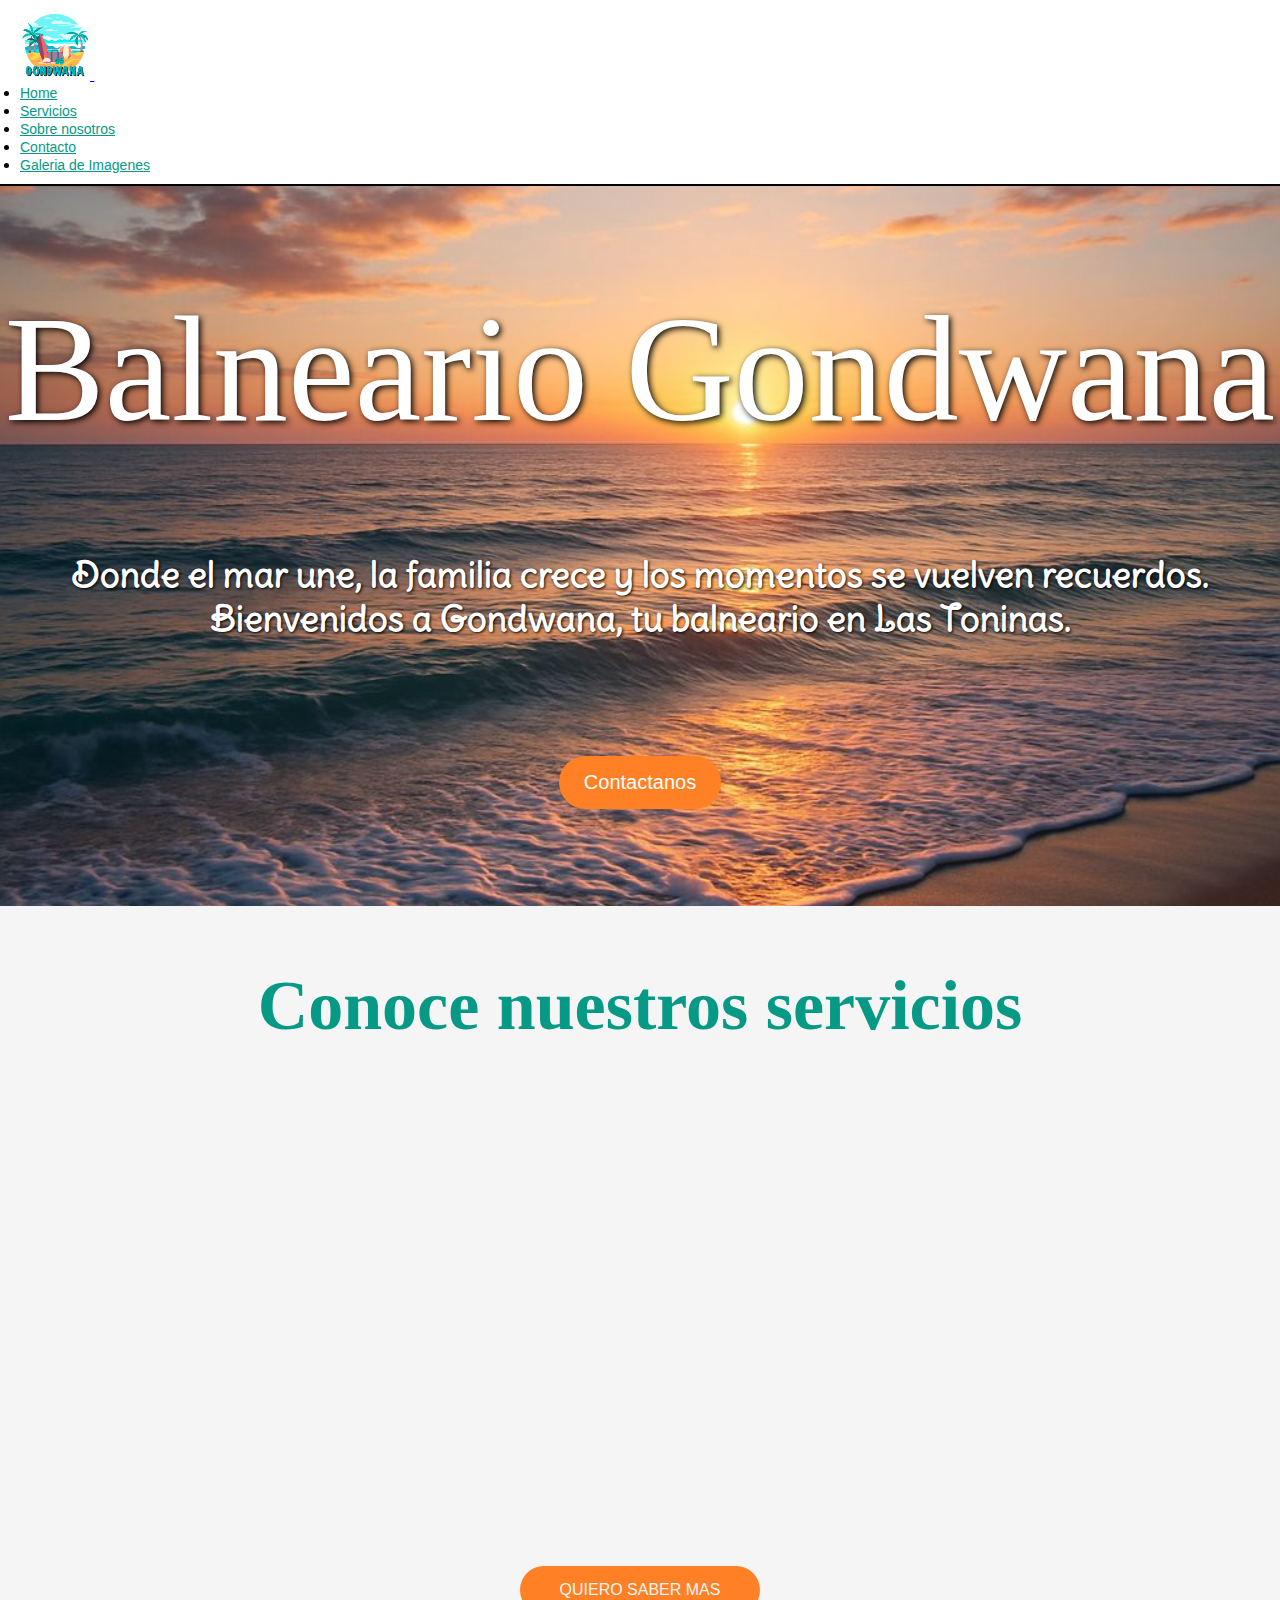
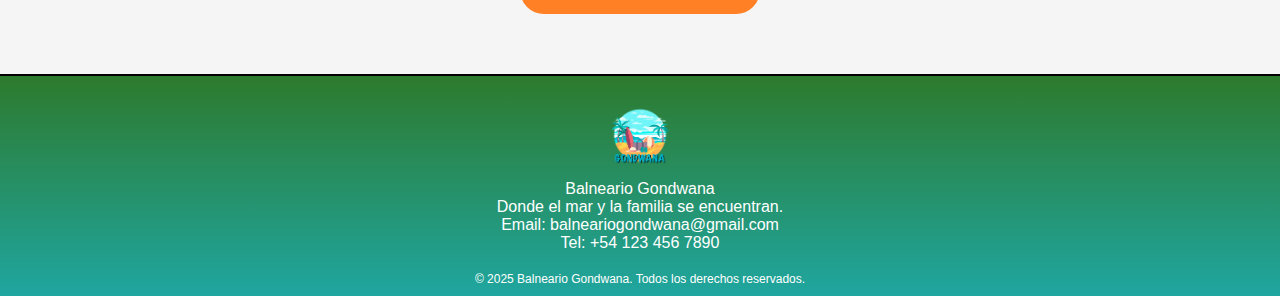
<file: index.html>
<!DOCTYPE html>
<html lang="en">
<head>
    <meta charset="UTF-8">
    <meta name="viewport" content="width=device-width, initial-scale=1.0">
    <title>GONDWANA</title>
    <link rel="stylesheet" href="./css/styles.css">

    <link rel="preconnect" href="https://fonts.googleapis.com">
    <link rel="preconnect" href="https://fonts.gstatic.com" crossorigin>
    <link href="https://fonts.googleapis.com/css2?family=Delius+Swash+Caps&display=swap" rel="stylesheet">

    <link rel="preconnect" href="https://fonts.googleapis.com">
    <link rel="preconnect" href="https://fonts.gstatic.com" crossorigin>
    <link href="https://fonts.googleapis.com/css2?family=Poppins:ital,wght@0,100;0,200;0,300;0,400;0,500;0,600;0,700;0,800;0,900;1,100;1,200;1,300;1,400;1,500;1,600;1,700;1,800;1,900&display=swap" rel="stylesheet">

    <link href="https://cdn.jsdelivr.net/npm/bootstrap@5.3.8/dist/css/bootstrap.min.css" rel="stylesheet" integrity="sha384-sRIl4kxILFvY47J16cr9ZwB07vP4J8+LH7qKQnuqkuIAvNWLzeN8tE5YBujZqJLB" crossorigin="anonymous">
</head>

<body class="index-page">
    <header>
        <nav class="navbar navbar-expand-lg bg-white sticky-top">
        
            <div class="container-fluid">
                <a class="navbar-brand" href="./index.html">
                    <img src="./img/balneariologo.png" alt="Gondwana" width="60">
                </a>
            
                <button class="navbar-toggler" type="button" data-bs-toggle="collapse" data-bs-target="#navbarNav">
                    <span class="navbar-toggler-icon"></span>
                </button>
                
                <div class="collapse navbar-collapse" id="navbarNav">
                    <ul class="navbar-nav ms-auto text-end gap-3">
                        <li class="nav-item"><a class="nav-link" href="/proyecto-web-balneario-gondwana/index.html">Home</a></li>
                        <li class="nav-item"><a class="nav-link" href="/proyecto-web-balneario-gondwana/pages/servicios.html">Servicios</a></li>
                        <li class="nav-item"><a class="nav-link" href="/proyecto-web-balneario-gondwana/pages/sobrenosotros.html">Sobre nosotros</a></li>
                        <li class="nav-item"><a class="nav-link" href="/proyecto-web-balneario-gondwana/pages/contacto.html">Contacto</a></li>
                        <li class="nav-item"><a class="nav-link" href="/proyecto-web-balneario-gondwana/pages/galeriadeimagenes.html">Galeria de Imagenes</a></li>
                    </ul>
                </div>
        
        </nav>
    </header>

<main>
       
    <section class="bienvenida">
        
        <h1> Balneario Gondwana </h1>
        
        <h2>Donde el mar une, la familia crece y los momentos se vuelven recuerdos. <br>
            Bienvenidos a Gondwana, tu balneario en Las Toninas.</h2>
        
        <a href="./pages/contacto.html" class="boton">Contactanos</a>
    
    </section>

    <section class="services-section">
        <h2>Conoce nuestros servicios</h2>

        <div class="service-container">
            
            <div class="service-card">
                <div class="cartel">10% OFF en efvo.</div>
                <h3>ALQUILER DE CARPAS</h3>
                <div class="imagen">
                    <img src="./img/naranja.jpg" alt="carpas">
                </div>
                <p>Alquilá tu carpa y viví la playa con comodidad, sombra y buenos momentos en familia junto a Gondwana</p>
            </div>

            <div class="service-card">
                <div class="cartel">10% OFF en efvo.</div>
                <h3>RESTAURANTE</h3>
                <div class="imagen">
                <img src="./img/instagram.jpg" alt="Restaurante">
                </div>
                <p>Disfrutá de deliciosas comidas y bebidas sin salir del balneario, en un espacio cálido pensado para toda la familia.</p>
            </div>

            <div class="service-card">
                <div class="cartel">Exclusivo</div>
                <h3>VESTUARIOS</h3>
                <div class="imagen">
                    <img src="./img/lavabo.jpg" alt="VESTUARIOS">
                </div>
                <p>Vestuaríos cómodos y completos para cambiarte y refrescarte, haciendo tu día en la playa mucho más práctico. 
                <br>Incluido con el alquiler de carpas.
                </p>
            </div>

        </div>

        <div class="boton">
            <a href="./pages/servicios.html">QUIERO SABER MAS</a>
        </div>
                
        </section>
        
    </main>

    <footer class="footer">
        <div class="footer-container">
        
            <div class="footer-logo">
                <img src="./img/balneariologo.png" alt="Gondwana">
                <p>Balneario Gondwana<br>Donde el mar y la familia se encuentran. <br>
                Email: balneariogondwana@gmail.com <br> Tel: +54 123 456 7890</p>
            </div>
        </div>

        <p class="footer-copy">&copy; 2025 Balneario Gondwana. Todos los derechos reservados.</p>
    </footer>
    
        <script src="https://cdn.jsdelivr.net/npm/bootstrap@5.3.8/dist/js/bootstrap.bundle.min.js" integrity="sha384-FKyoEForCGlyvwx9Hj09JcYn3nv7wiPVlz7YYwJrWVcXK/BmnVDxM+D2scQbITxI" crossorigin="anonymous"></script>
    
</body>
</html>
</file>
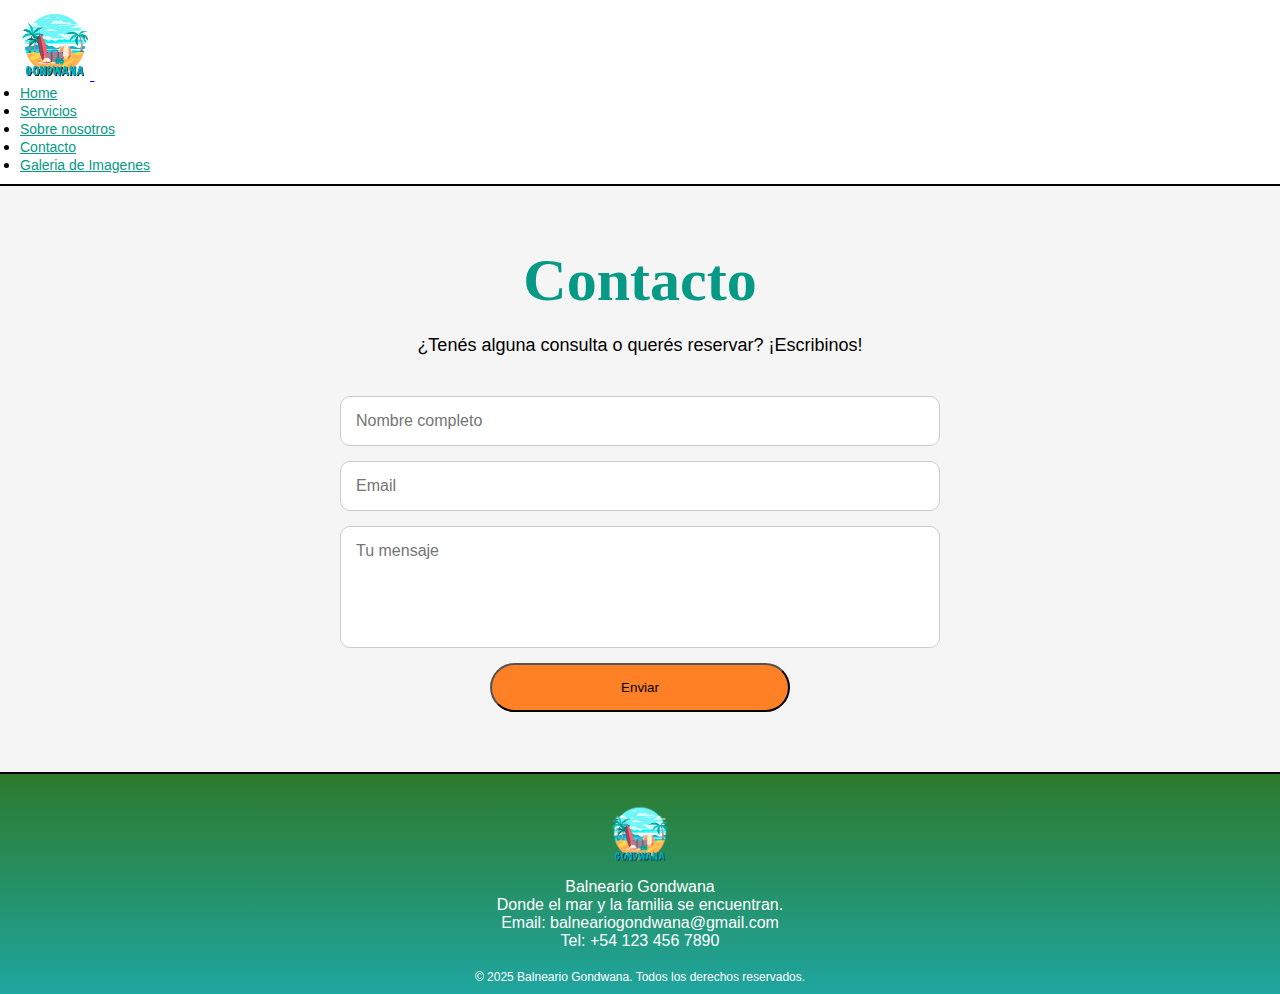
<file: Pages/contacto.html>
<!DOCTYPE html>
<html lang="en">
<head>
    <meta charset="UTF-8">
    <meta name="viewport" content="width=device-width, initial-scale=1.0">
    <title>GONDWANA</title>
    <link rel="stylesheet" href="../CSS/styles.css">
    
    <link rel="preconnect" href="https://fonts.googleapis.com">
    <link rel="preconnect" href="https://fonts.gstatic.com" crossorigin>
    <link href="https://fonts.googleapis.com/css2?family=Delius+Swash+Caps&display=swap" rel="stylesheet">
    
    <link href="https://cdn.jsdelivr.net/npm/bootstrap@5.3.8/dist/css/bootstrap.min.css" rel="stylesheet" integrity="sha384-sRIl4kxILFvY47J16cr9ZwB07vP4J8+LH7qKQnuqkuIAvNWLzeN8tE5YBujZqJLB" crossorigin="anonymous"></head>

<body>
    <header>
       
        <nav class="navbar navbar-expand-lg bg-white sticky-top">
            <div class="container-fluid">
               
                <a class="navbar-brand" href="../index.html">
                    <img src="../IMG/balneariologo.png" alt="Gondwana" width="60">
                </a>
               
                <button class="navbar-toggler" type="button" data-bs-toggle="collapse" data-bs-target="#navbarNav">
                    <span class="navbar-toggler-icon"></span>
                </button>
               
                <div class="collapse navbar-collapse" id="navbarNav">
                    <ul class="navbar-nav ms-auto text-end gap-3">
                        <li class="nav-item"><a class="nav-link" href="../index.html">Home</a></li>
                        <li class="nav-item"><a class="nav-link" href="../Pages/servicios.html">Servicios</a></li>
                        <li class="nav-item"><a class="nav-link" href="../Pages/sobrenosotros.html">Sobre nosotros</a></li>
                        <li class="nav-item"><a class="nav-link" href="../Pages/contacto.html">Contacto</a></li>
                        <li class="nav-item"><a class="nav-link" href="../Pages/galeriadeimagenes.html">Galeria de Imagenes</a></li>
                    </ul>
                </div>
           
            </div>
       
        </nav>
    </header>

    <main>

        <section class="contacto-section">
            <h1>Contacto</h1>
            <p>¿Tenés alguna consulta o querés reservar? ¡Escribinos!</p>

        <form class="contacto-form">
            <input type="text" name="nombre" placeholder="Nombre completo" required>
            <input type="email" name="email" placeholder="Email" required>
            <textarea name="mensaje" rows="5" placeholder="Tu mensaje" required></textarea>
            <button type="submit" class="boton">Enviar</button>
        </form>

    </section>

    </main>

    <footer class="footer">
            <div class="footer-container">
            
                <div class="footer-logo">
                    <img src="../IMG/balneariologo.png" alt="Gondwana">
                    <p>Balneario Gondwana<br>Donde el mar y la familia se encuentran. <br>
                    Email: balneariogondwana@gmail.com <br> Tel: +54 123 456 7890</p>
                </div>
            </div>

            <p class="footer-copy">&copy; 2025 Balneario Gondwana. Todos los derechos reservados.</p>
    </footer>

    <script src="https://cdn.jsdelivr.net/npm/bootstrap@5.3.8/dist/js/bootstrap.bundle.min.js" integrity="sha384-FKyoEForCGlyvwx9Hj09JcYn3nv7wiPVlz7YYwJrWVcXK/BmnVDxM+D2scQbITxI" crossorigin="anonymous"></script>

</body>

</html>
</file>
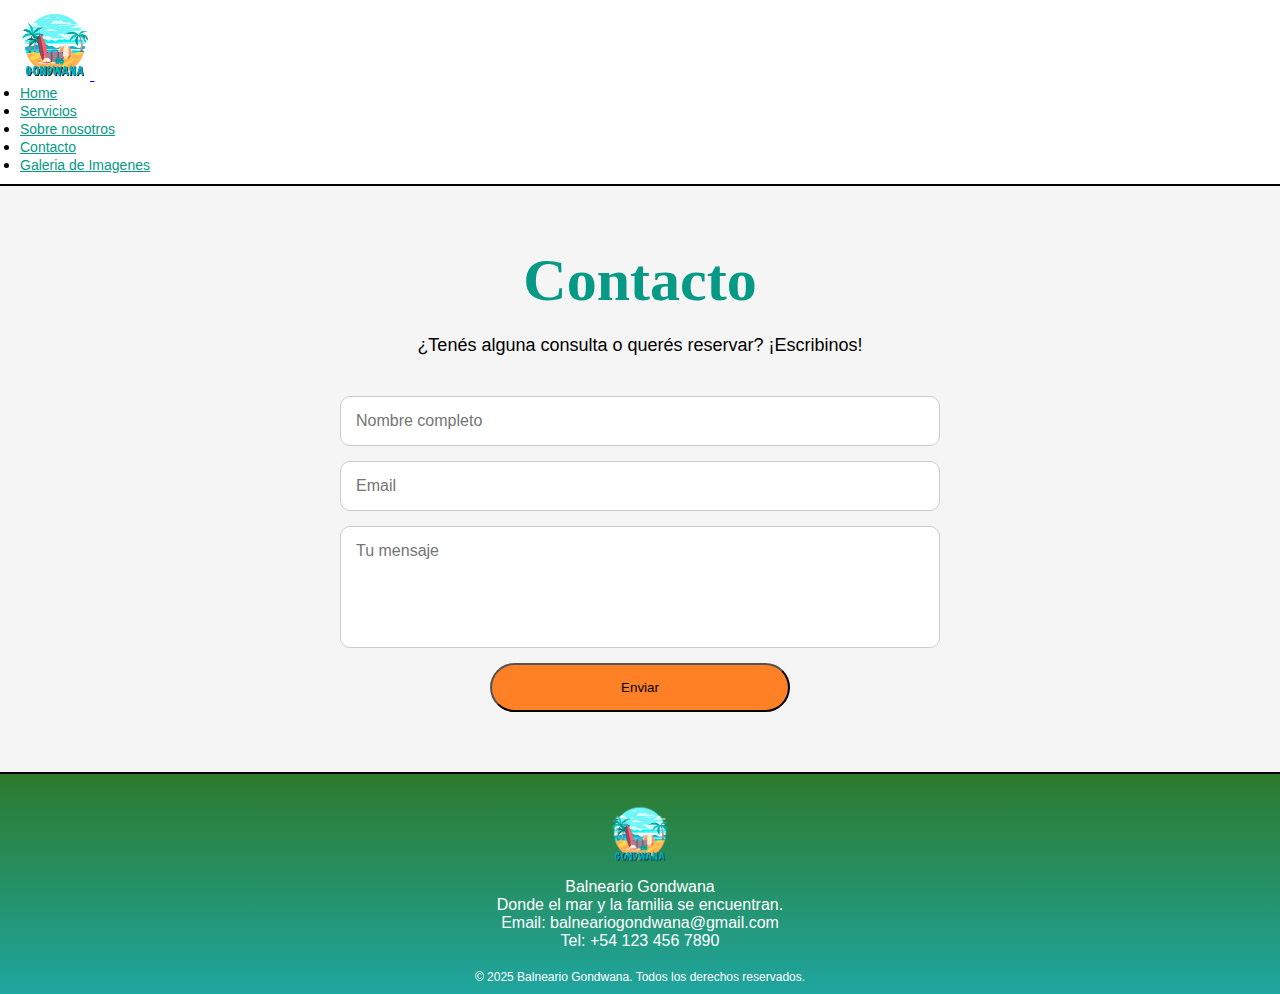
<file: pages/contacto.html>
<!DOCTYPE html>
<html lang="en">
<head>
    <meta charset="UTF-8">
    <meta name="viewport" content="width=device-width, initial-scale=1.0">
    <title>GONDWANA</title>
    <link rel="stylesheet" href="../css/styles.css">
    
    <link rel="preconnect" href="https://fonts.googleapis.com">
    <link rel="preconnect" href="https://fonts.gstatic.com" crossorigin>
    <link href="https://fonts.googleapis.com/css2?family=Delius+Swash+Caps&display=swap" rel="stylesheet">
    
    <link href="https://cdn.jsdelivr.net/npm/bootstrap@5.3.8/dist/css/bootstrap.min.css" rel="stylesheet" integrity="sha384-sRIl4kxILFvY47J16cr9ZwB07vP4J8+LH7qKQnuqkuIAvNWLzeN8tE5YBujZqJLB" crossorigin="anonymous"></head>

<body>
    <header>
       
        <nav class="navbar navbar-expand-lg bg-white sticky-top">
            <div class="container-fluid">
               
                <a class="navbar-brand" href="../index.html">
                    <img src="../img/balneariologo.png" alt="Gondwana" width="60">
                </a>
               
                <button class="navbar-toggler" type="button" data-bs-toggle="collapse" data-bs-target="#navbarNav">
                    <span class="navbar-toggler-icon"></span>
                </button>
               
                <div class="collapse navbar-collapse" id="navbarNav">
                    <ul class="navbar-nav ms-auto text-end gap-3">
                        <li class="nav-item"><a class="nav-link" href="../index.html">Home</a></li>
                        <li class="nav-item"><a class="nav-link" href="../Pages/servicios.html">Servicios</a></li>
                        <li class="nav-item"><a class="nav-link" href="../Pages/sobrenosotros.html">Sobre nosotros</a></li>
                        <li class="nav-item"><a class="nav-link" href="../Pages/contacto.html">Contacto</a></li>
                        <li class="nav-item"><a class="nav-link" href="../Pages/galeriadeimagenes.html">Galeria de Imagenes</a></li>
                    </ul>
                </div>
           
            </div>
       
        </nav>
    </header>

    <main>

        <section class="contacto-section">
            <h1>Contacto</h1>
            <p>¿Tenés alguna consulta o querés reservar? ¡Escribinos!</p>

        <form class="contacto-form">
            <input type="text" name="nombre" placeholder="Nombre completo" required>
            <input type="email" name="email" placeholder="Email" required>
            <textarea name="mensaje" rows="5" placeholder="Tu mensaje" required></textarea>
            <button type="submit" class="boton">Enviar</button>
        </form>

    </section>

    </main>

    <footer class="footer">
            <div class="footer-container">
            
                <div class="footer-logo">
                    <img src="../img/balneariologo.png" alt="Gondwana">
                    <p>Balneario Gondwana<br>Donde el mar y la familia se encuentran. <br>
                    Email: balneariogondwana@gmail.com <br> Tel: +54 123 456 7890</p>
                </div>
            </div>

            <p class="footer-copy">&copy; 2025 Balneario Gondwana. Todos los derechos reservados.</p>
    </footer>

    <script src="https://cdn.jsdelivr.net/npm/bootstrap@5.3.8/dist/js/bootstrap.bundle.min.js" integrity="sha384-FKyoEForCGlyvwx9Hj09JcYn3nv7wiPVlz7YYwJrWVcXK/BmnVDxM+D2scQbITxI" crossorigin="anonymous"></script>

</body>

</html>
</file>
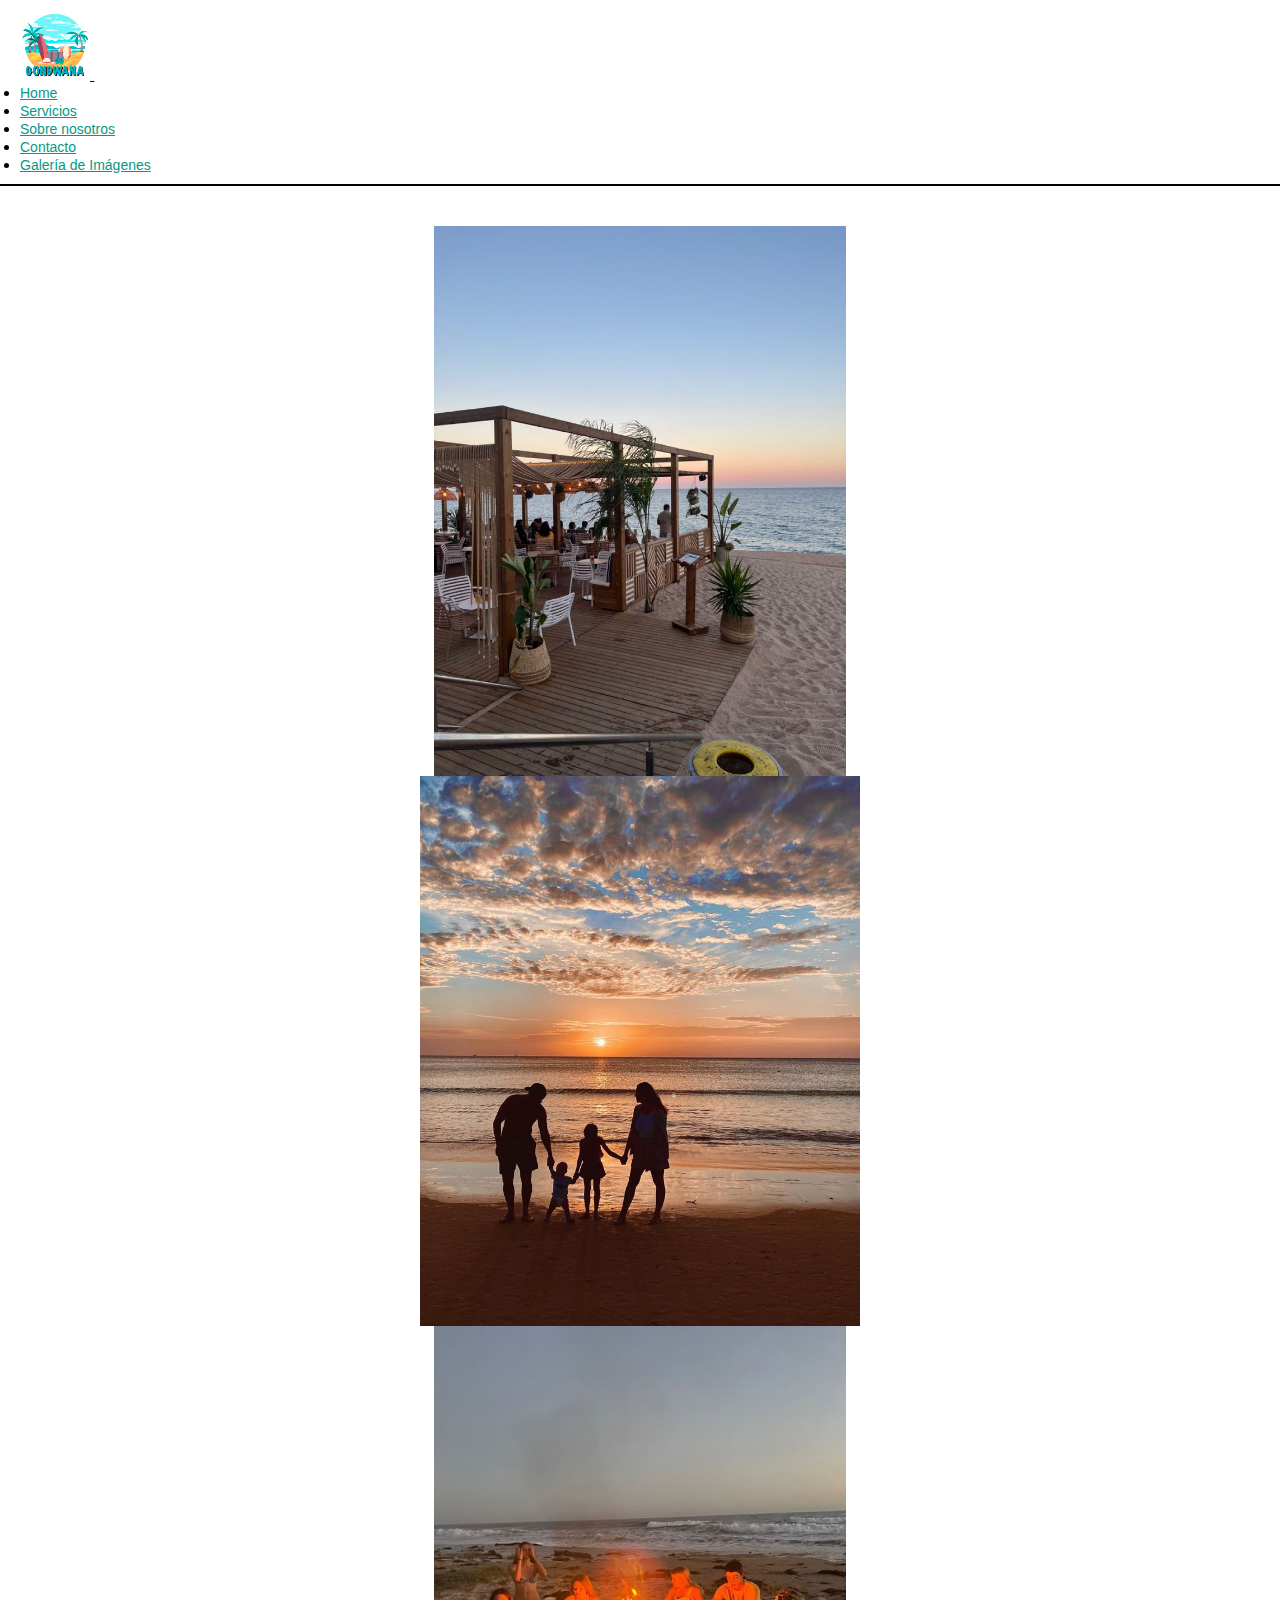
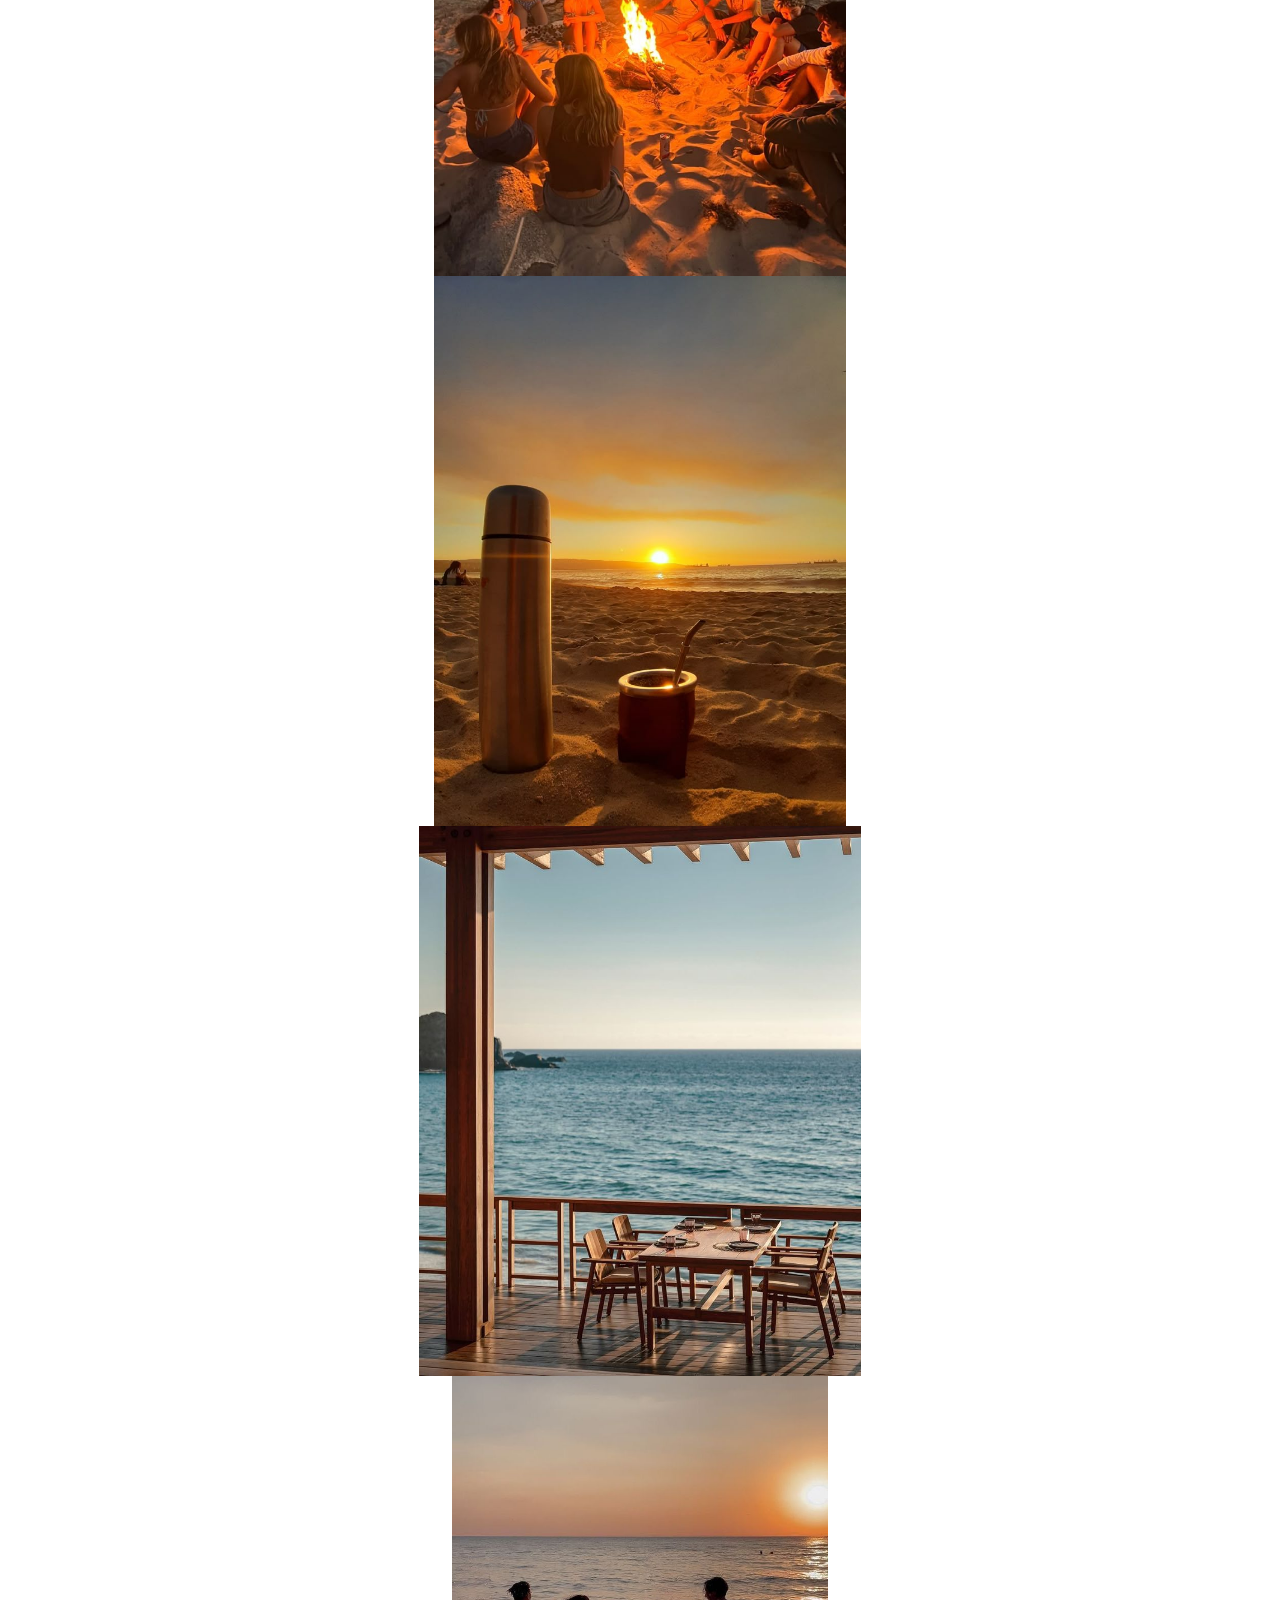
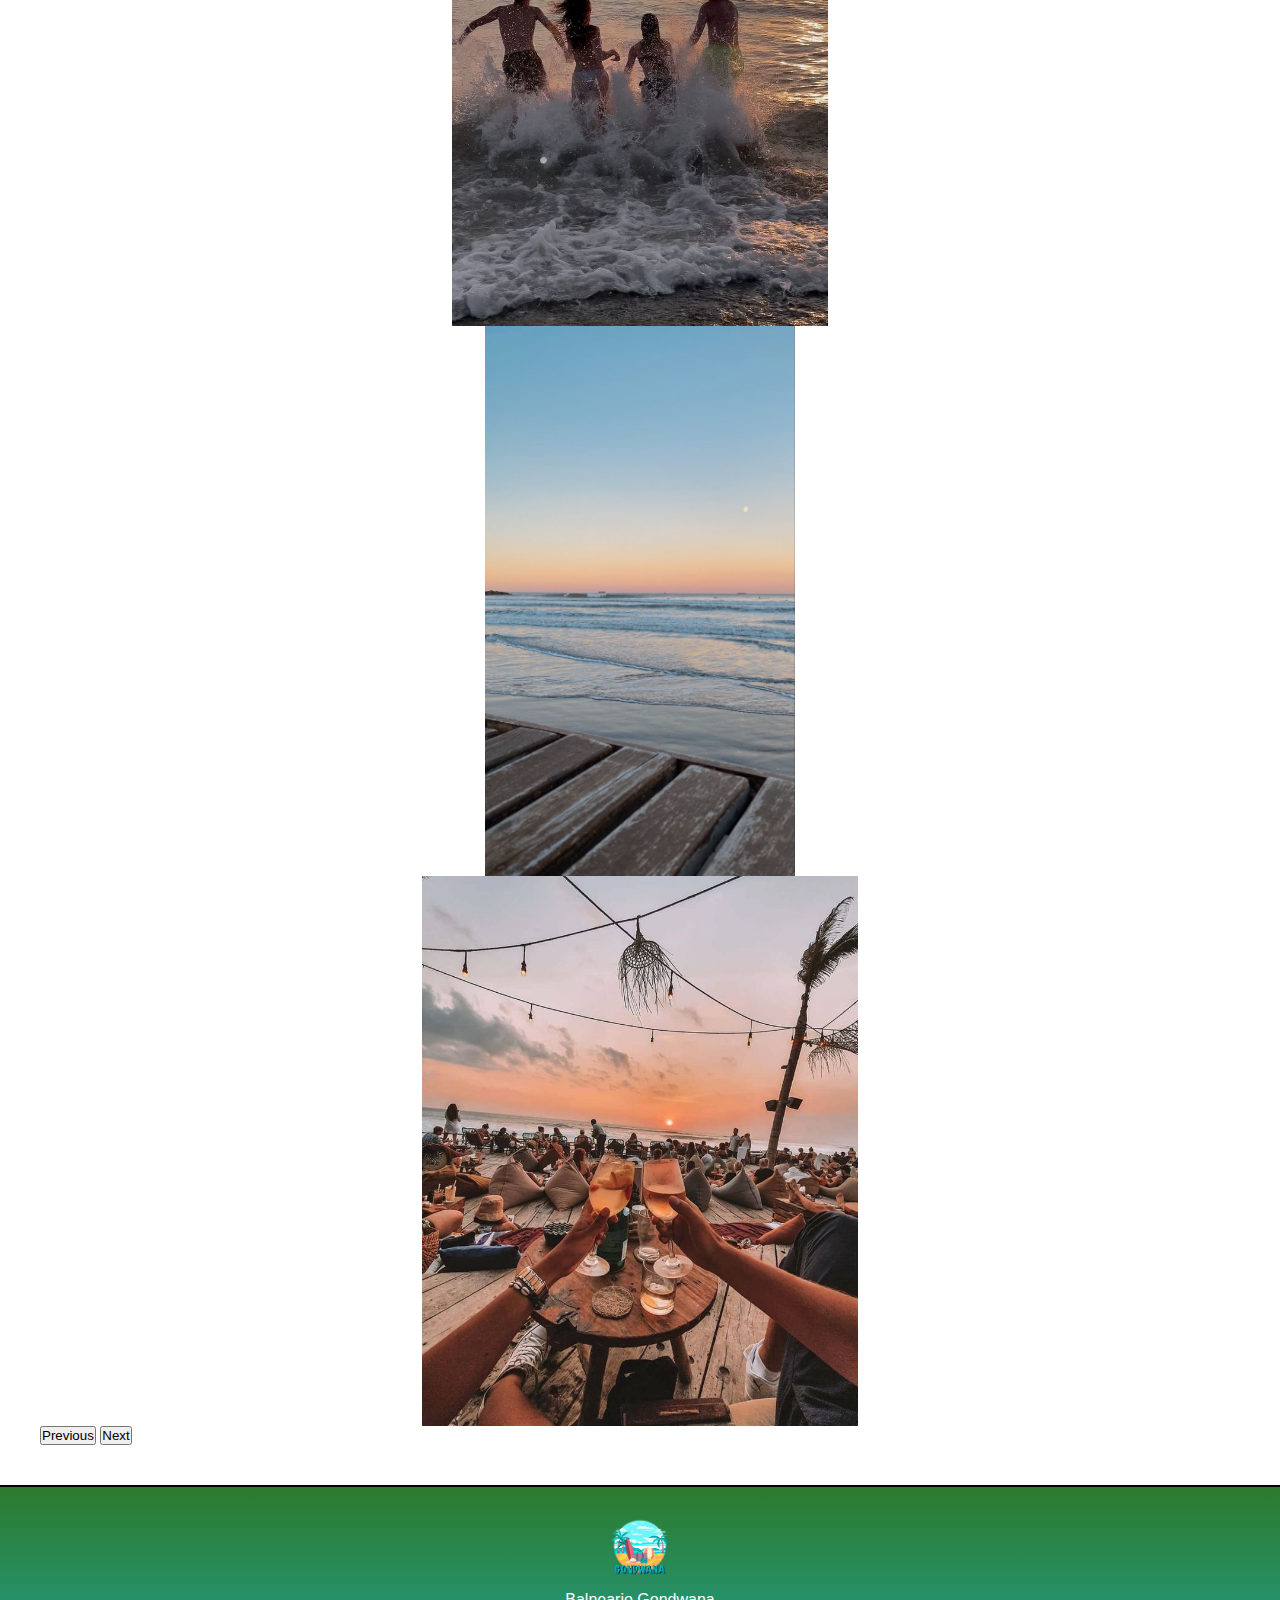
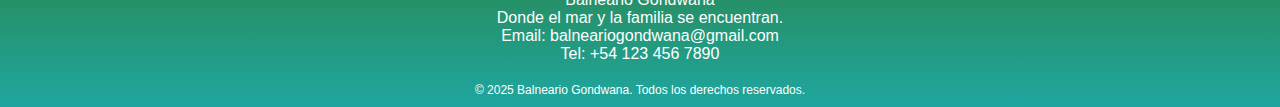
<file: Pages/galeriadeimagenes.html>
<!DOCTYPE html>
<html lang="en">
<head>
    <meta charset="UTF-8">
    <meta name="viewport" content="width=device-width, initial-scale=1.0">
    <title>GONDWANA</title>
    <link rel="stylesheet" href="../css/styles.css">

    <link rel="preconnect" href="https://fonts.googleapis.com">
    <link rel="preconnect" href="https://fonts.gstatic.com" crossorigin>
    <link href="https://fonts.googleapis.com/css2?family=Delius+Swash+Caps&display=swap" rel="stylesheet">

    <link rel="preconnect" href="https://fonts.googleapis.com">
    <link rel="preconnect" href="https://fonts.gstatic.com" crossorigin>
    <link href="https://fonts.googleapis.com/css2?family=Poppins:ital,wght@0,100;0,200;0,300;0,400;0,500;0,600;0,700;0,800;0,900;1,100;1,200;1,300;1,400;1,500;1,600;1,700;1,800;1,900&display=swap" rel="stylesheet">
    
    <link href="https://cdn.jsdelivr.net/npm/bootstrap@5.3.8/dist/css/bootstrap.min.css" rel="stylesheet" integrity="sha384-sRIl4kxILFvY47J16cr9ZwB07vP4J8+LH7qKQnuqkuIAvNWLzeN8tE5YBujZqJLB" crossorigin="anonymous">
</head>

<body>
    <header>
        <nav class="navbar navbar-expand-lg navbar-light bg-white sticky-top">
            <div class="container-fluid">

                <a class="navbar-brand" href="../index.html">
                    <img src="../img/balneariologo.png" alt="Gondwana" width="60">
                </a>

                <button class="navbar-toggler" type="button" data-bs-toggle="collapse" data-bs-target="#navbarNav">
                    <span class="navbar-toggler-icon"></span>
                </button>

                <div class="collapse navbar-collapse" id="navbarNav">
                    <ul class="navbar-nav ms-auto text-end gap-3">
                        <li class="nav-item">
                            <a class="nav-link" href="../index.html">Home</a>
                        </li>
                        <li class="nav-item">
                            <a class="nav-link" href="./servicios.html">Servicios</a>
                        </li>
                        <li class="nav-item">
                            <a class="nav-link" href="./sobrenosotros.html">Sobre nosotros</a>
                        </li>
                        <li class="nav-item">
                            <a class="nav-link" href="./contacto.html">Contacto</a>
                        </li>
                        <li class="nav-item">
                            <a class="nav-link" href="./galeriadeimagenes.html">Galería de Imágenes</a>
                        </li>
                    </ul>
                </div>
            </div>
        </nav>
    </header>

    <main>
        <div id="carouselExample" class="carousel slide carousel-galeria">
            <div class="carousel-inner">
                <div class="carousel-item active">
                    <img src="../img/barplaya.jpg" class="d-block w-100" alt="barplaya">
                </div>
                <div class="carousel-item">
                    <img src="../img/familia.jpg" class="d-block w-100" alt="familia">
                </div>
                <div class="carousel-item">
                    <img src="../img/fogon.jpg" class="d-block w-100" alt="mate">
                </div>
                <div class="carousel-item">
                    <img src="../img/mate.jpg" class="d-block w-100" alt="maramigos">
                </div>
                <div class="carousel-item">
                    <img src="../img/instagram.jpg" class="d-block w-100" alt="fogon">
                </div>
                <div class="carousel-item">
                    <img src="../img/4.jpg" class="d-block w-100" alt="restaurante">
                </div>
                <div class="carousel-item">
                    <img src="../img/galeria.jpg" class="d-block w-100" alt="luna">
                </div>
                <div class="carousel-item">
                    <img src="../img/sobrenos.jpg" class="d-block w-100" alt="añonuevo">
                </div>
            </div>
            
            <button class="carousel-control-prev" type="button" data-bs-target="#carouselExample" data-bs-slide="prev">
                <span class="carousel-control-prev-icon" aria-hidden="true"></span>
                <span class="visually-hidden">Previous</span>
            </button>
            
            <button class="carousel-control-next" type="button" data-bs-target="#carouselExample" data-bs-slide="next">
                <span class="carousel-control-next-icon" aria-hidden="true"></span>
                <span class="visually-hidden">Next</span>
            </button>
        </div>
    </main>
    
    <footer class="footer">
        <div class="footer-container">
        
            <div class="footer-logo">
                <img src="../img/balneariologo.png" alt="Gondwana">
                <p>Balneario Gondwana<br>Donde el mar y la familia se encuentran. <br>
                Email: balneariogondwana@gmail.com <br> Tel: +54 123 456 7890</p>
            </div>
        </div>

        <p class="footer-copy">&copy; 2025 Balneario Gondwana. Todos los derechos reservados.</p>
    </footer>

    <script src="https://cdn.jsdelivr.net/npm/bootstrap@5.3.8/dist/js/bootstrap.bundle.min.js" integrity="sha384-FKyoEForCGlyvwx9Hj09JcYn3nv7wiPVlz7YYwJrWVcXK/BmnVDxM+D2scQbITxI" crossorigin="anonymous"></script>

</body>

</html>
</file>
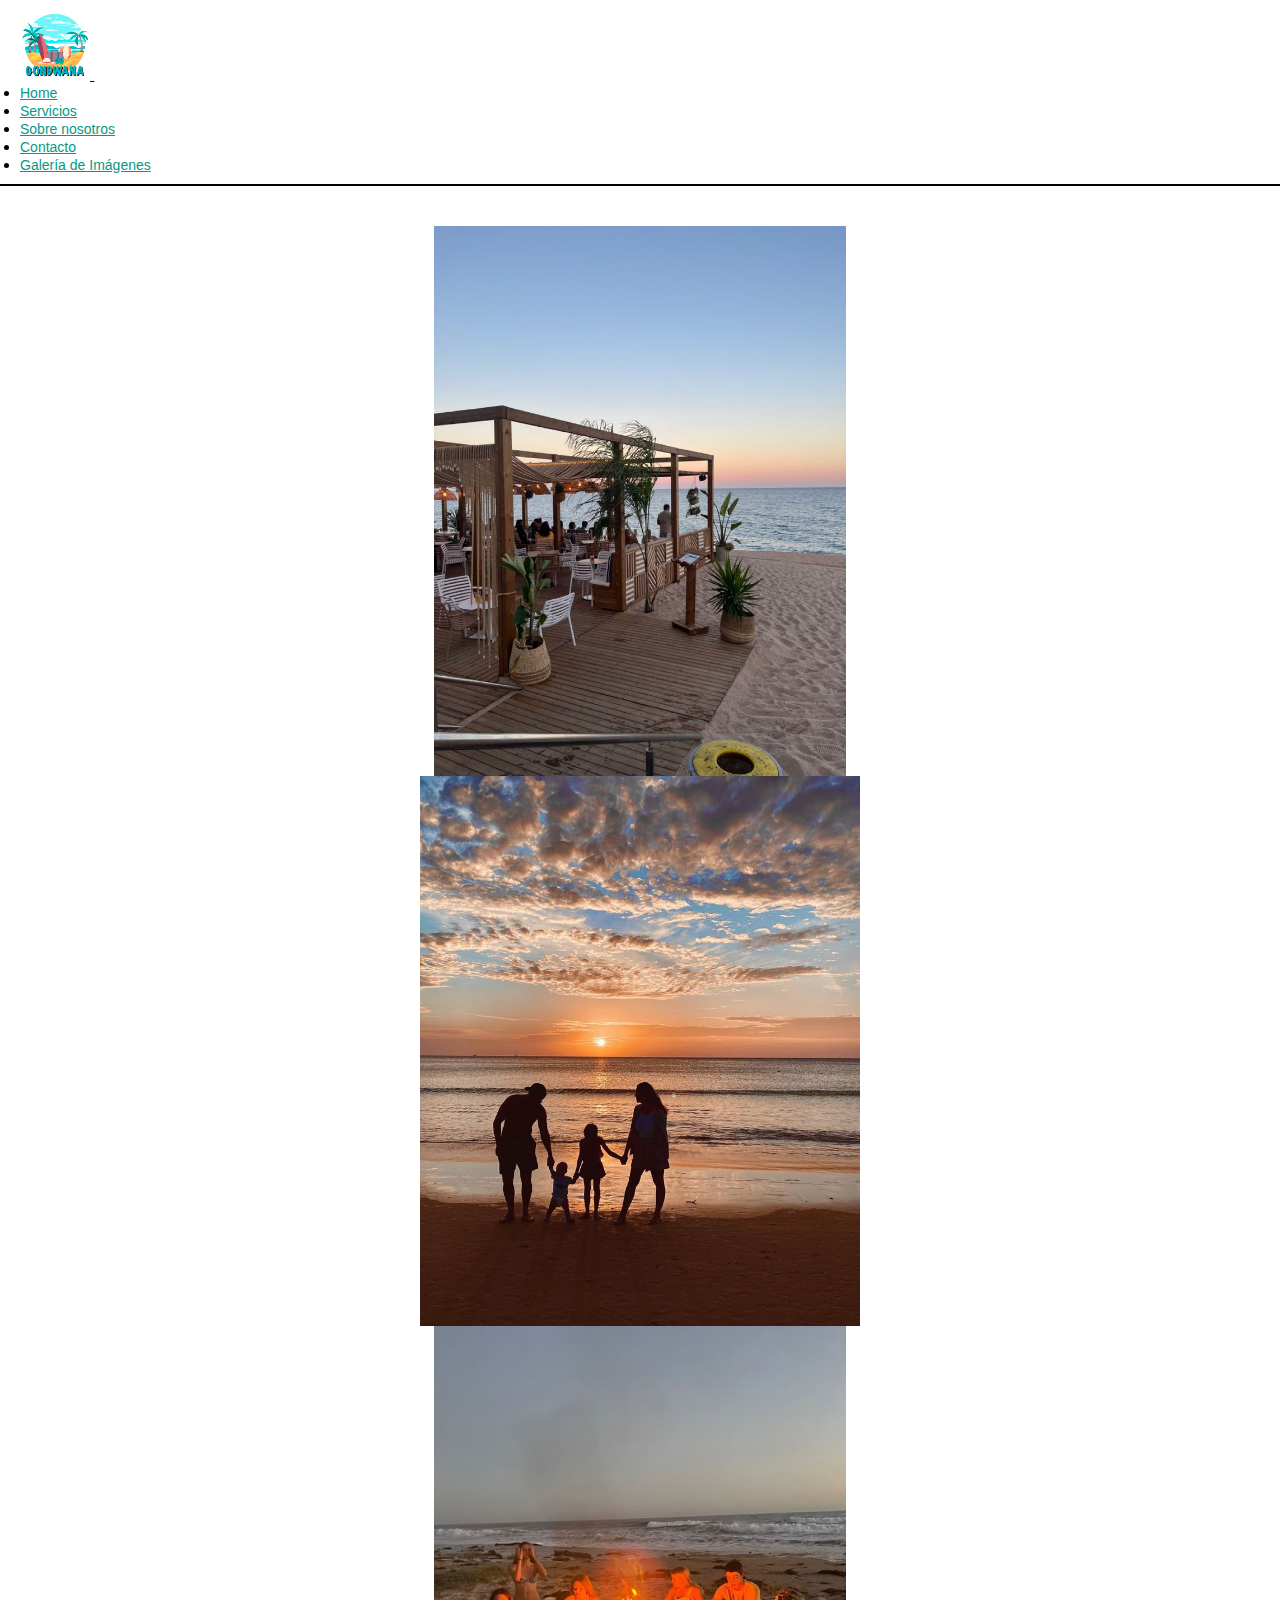
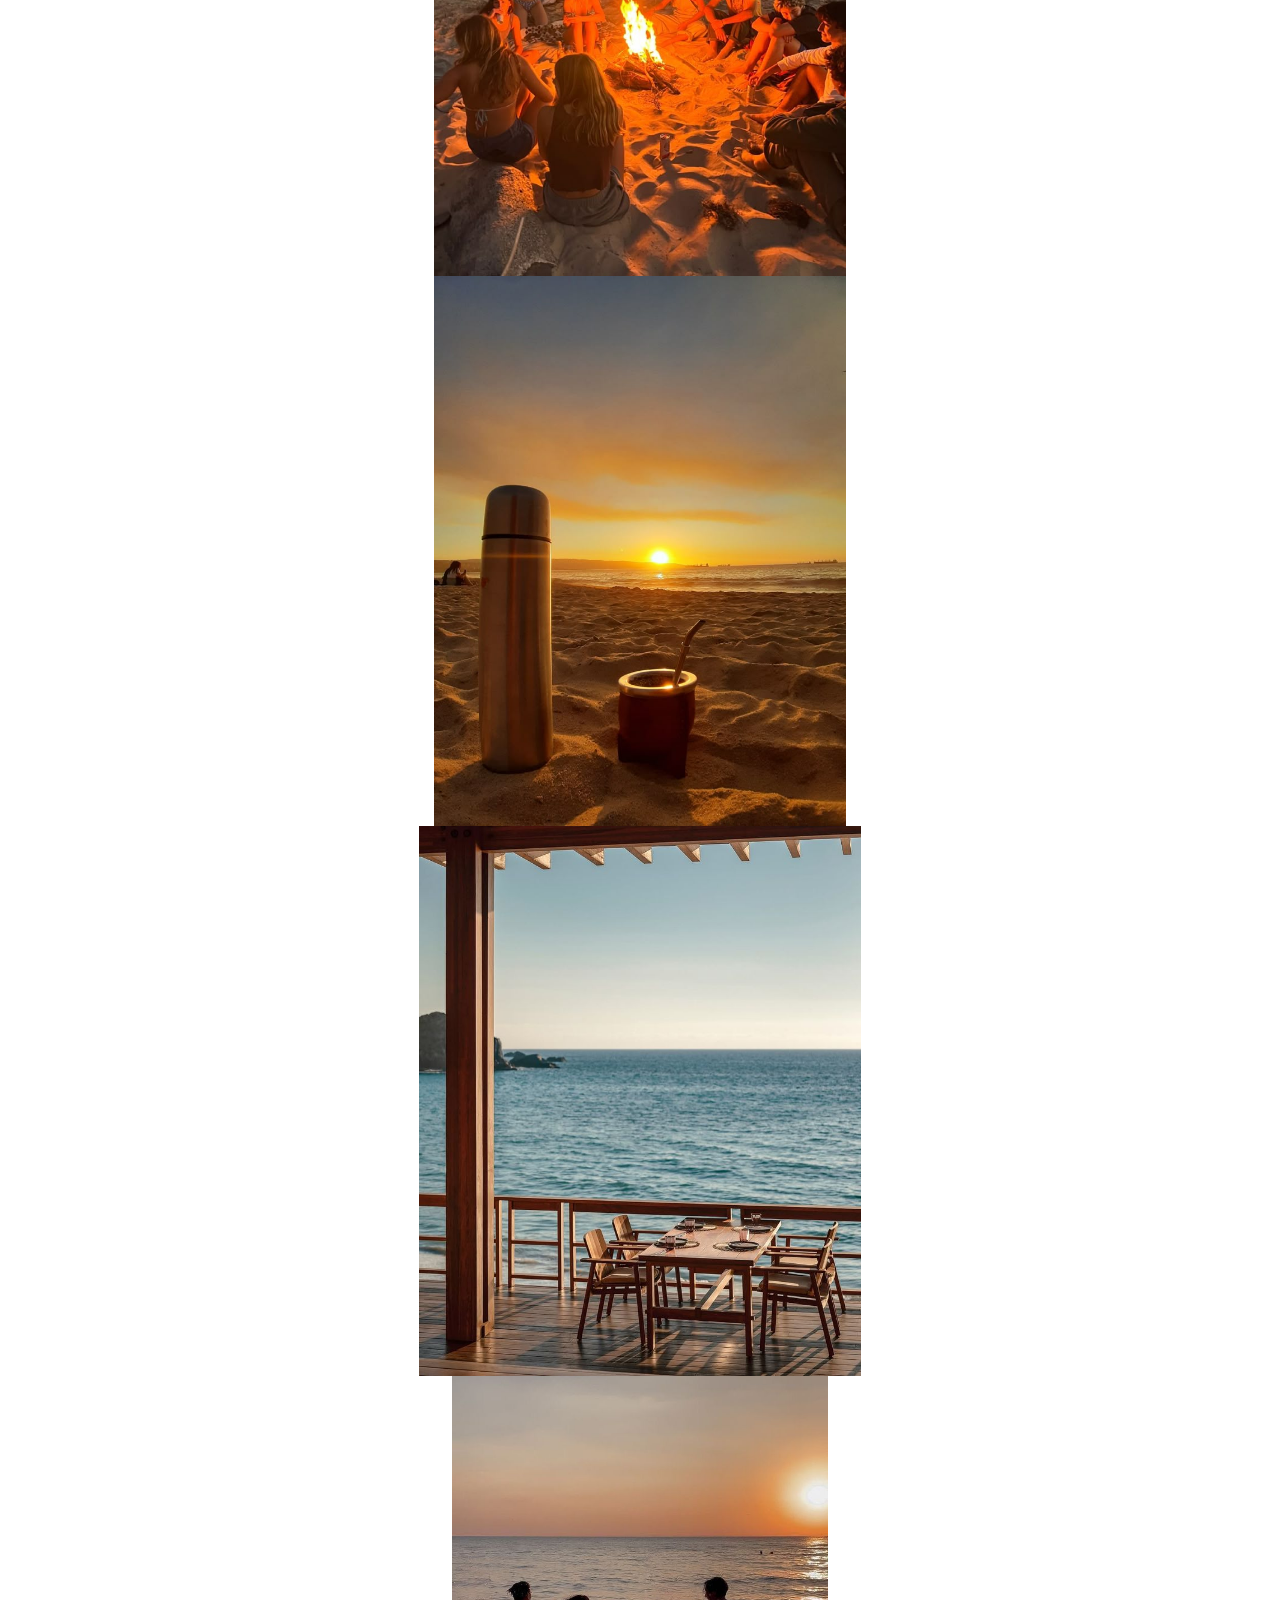
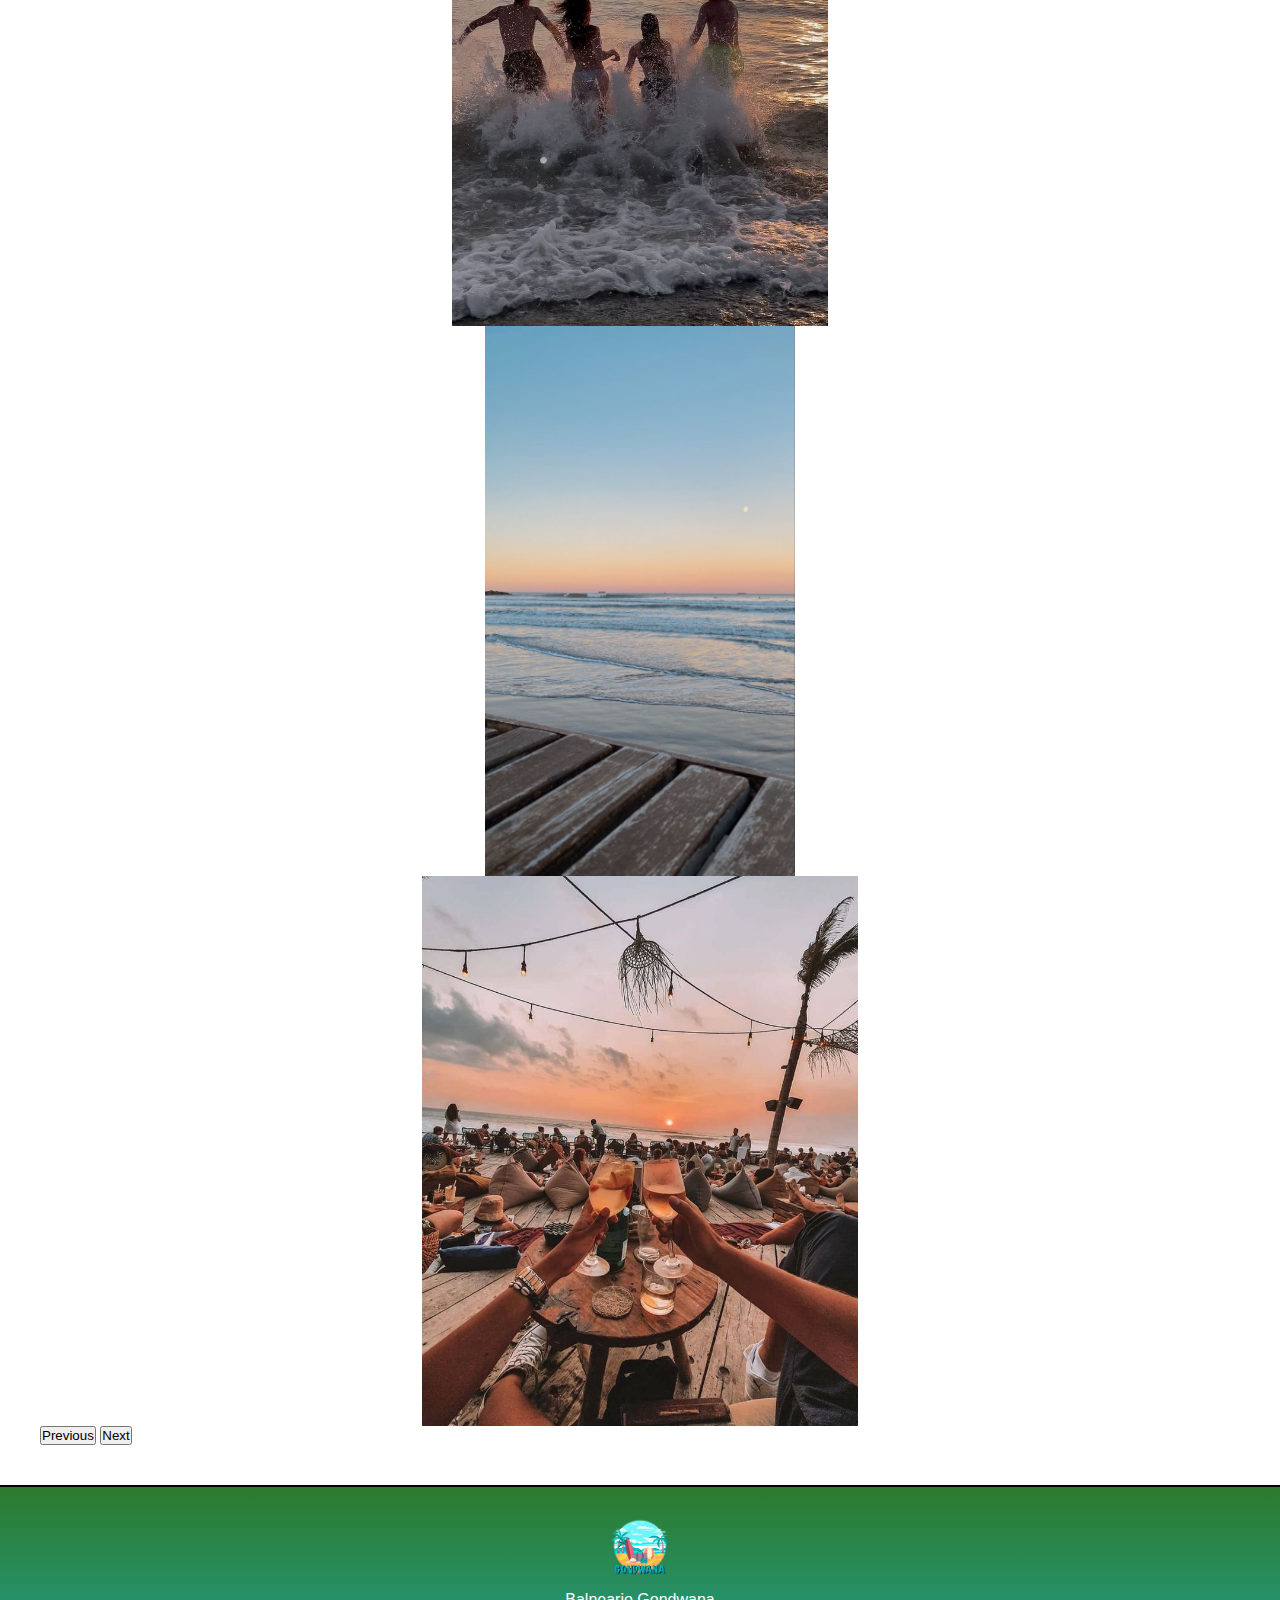
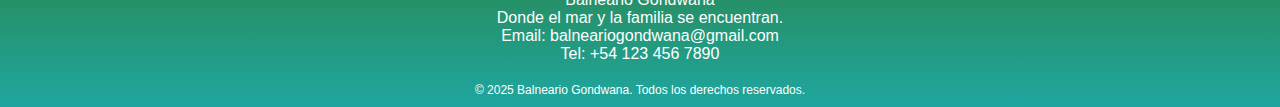
<file: pages/galeriadeimagenes.html>
<!DOCTYPE html>
<html lang="en">
<head>
    <meta charset="UTF-8">
    <meta name="viewport" content="width=device-width, initial-scale=1.0">
    <title>GONDWANA</title>
    <link rel="stylesheet" href="../css/styles.css">
    <!-- fix css path -->
    <link rel="preconnect" href="https://fonts.googleapis.com">
    <link rel="preconnect" href="https://fonts.gstatic.com" crossorigin>
    <link href="https://fonts.googleapis.com/css2?family=Delius+Swash+Caps&display=swap" rel="stylesheet">

    <link rel="preconnect" href="https://fonts.googleapis.com">
    <link rel="preconnect" href="https://fonts.gstatic.com" crossorigin>
    <link href="https://fonts.googleapis.com/css2?family=Poppins:ital,wght@0,100;0,200;0,300;0,400;0,500;0,600;0,700;0,800;0,900;1,100;1,200;1,300;1,400;1,500;1,600;1,700;1,800;1,900&display=swap" rel="stylesheet">
    
    <link href="https://cdn.jsdelivr.net/npm/bootstrap@5.3.8/dist/css/bootstrap.min.css" rel="stylesheet" integrity="sha384-sRIl4kxILFvY47J16cr9ZwB07vP4J8+LH7qKQnuqkuIAvNWLzeN8tE5YBujZqJLB" crossorigin="anonymous">
</head>

<body>
    <header>
        <nav class="navbar navbar-expand-lg bg-white sticky-top">
            <div class="container-fluid">
                
                <a class="navbar-brand" href="../index.html">
                    <img src="../img/balneariologo.png" alt="Gondwana" width="60">
                </a>
                
                <button class="navbar-toggler" type="button" data-bs-toggle="collapse" data-bs-target="#navbarNav">
                    <span class="navbar-toggler-icon"></span>
                </button>
               
                <div class="collapse navbar-collapse" id="navbarNav">
                    <ul class="navbar-nav ms-auto text-end gap-3">
                        <li class="nav-item">
                            <a class="nav-link" href="/proyecto-web-balneario-gondwana/index.html">Home</a>
                        </li>
                        <li class="nav-item">
                            <a class="nav-link" href="/proyecto-web-balneario-gondwana/pages/servicios.html">Servicios</a>
                        </li>
                        <li class="nav-item">
                            <a class="nav-link" href="/proyecto-web-balneario-gondwana/pages/sobrenosotros.html">Sobre nosotros</a>
                        </li>
                        <li class="nav-item">
                            <a class="nav-link" href="/proyecto-web-balneario-gondwana/pages/contacto.html">Contacto</a>
                        </li>
                        <li class="nav-item">
                            <a class="nav-link" href="/proyecto-web-balneario-gondwana/pages/galeriadeimagenes.html">Galería de Imágenes</a>
                        </li>
                    </ul>
                </div>
            
            </div>
        </nav>
    </header>

    <main>
        <div id="carouselExample" class="carousel slide carousel-galeria">
            <div class="carousel-inner">
                <div class="carousel-item active">
                    <img src="../img/barplaya.jpg" class="d-block w-100" alt="barplaya">
                </div>
                <div class="carousel-item">
                    <img src="../img/familia.jpg" class="d-block w-100" alt="familia">
                </div>
                <div class="carousel-item">
                    <img src="../img/fogon.jpg" class="d-block w-100" alt="mate">
                </div>
                <div class="carousel-item">
                    <img src="../img/mate.jpg" class="d-block w-100" alt="maramigos">
                </div>
                <div class="carousel-item">
                    <img src="../img/instagram.jpg" class="d-block w-100" alt="fogon">
                </div>
                <div class="carousel-item">
                    <img src="../img/4.jpg" class="d-block w-100" alt="restaurante">
                </div>
                <div class="carousel-item">
                    <img src="../img/galeria.jpg" class="d-block w-100" alt="luna">
                </div>
                <div class="carousel-item">
                    <img src="../img/sobrenos.jpg" class="d-block w-100" alt="añonuevo">
                </div>
            </div>
            
            <button class="carousel-control-prev" type="button" data-bs-target="#carouselExample" data-bs-slide="prev">
                <span class="carousel-control-prev-icon" aria-hidden="true"></span>
                <span class="visually-hidden">Previous</span>
            </button>
            
            <button class="carousel-control-next" type="button" data-bs-target="#carouselExample" data-bs-slide="next">
                <span class="carousel-control-next-icon" aria-hidden="true"></span>
                <span class="visually-hidden">Next</span>
            </button>
        </div>
    </main>
    
    <footer class="footer">
        <div class="footer-container">
        
            <div class="footer-logo">
                <img src="../img/balneariologo.png" alt="Gondwana">
                <p>Balneario Gondwana<br>Donde el mar y la familia se encuentran. <br>
                Email: balneariogondwana@gmail.com <br> Tel: +54 123 456 7890</p>
            </div>
        </div>

        <p class="footer-copy">&copy; 2025 Balneario Gondwana. Todos los derechos reservados.</p>
    </footer>

    <script src="https://cdn.jsdelivr.net/npm/bootstrap@5.3.8/dist/js/bootstrap.bundle.min.js" integrity="sha384-FKyoEForCGlyvwx9Hj09JcYn3nv7wiPVlz7YYwJrWVcXK/BmnVDxM+D2scQbITxI" crossorigin="anonymous"></script>

</body>

</html>
</file>
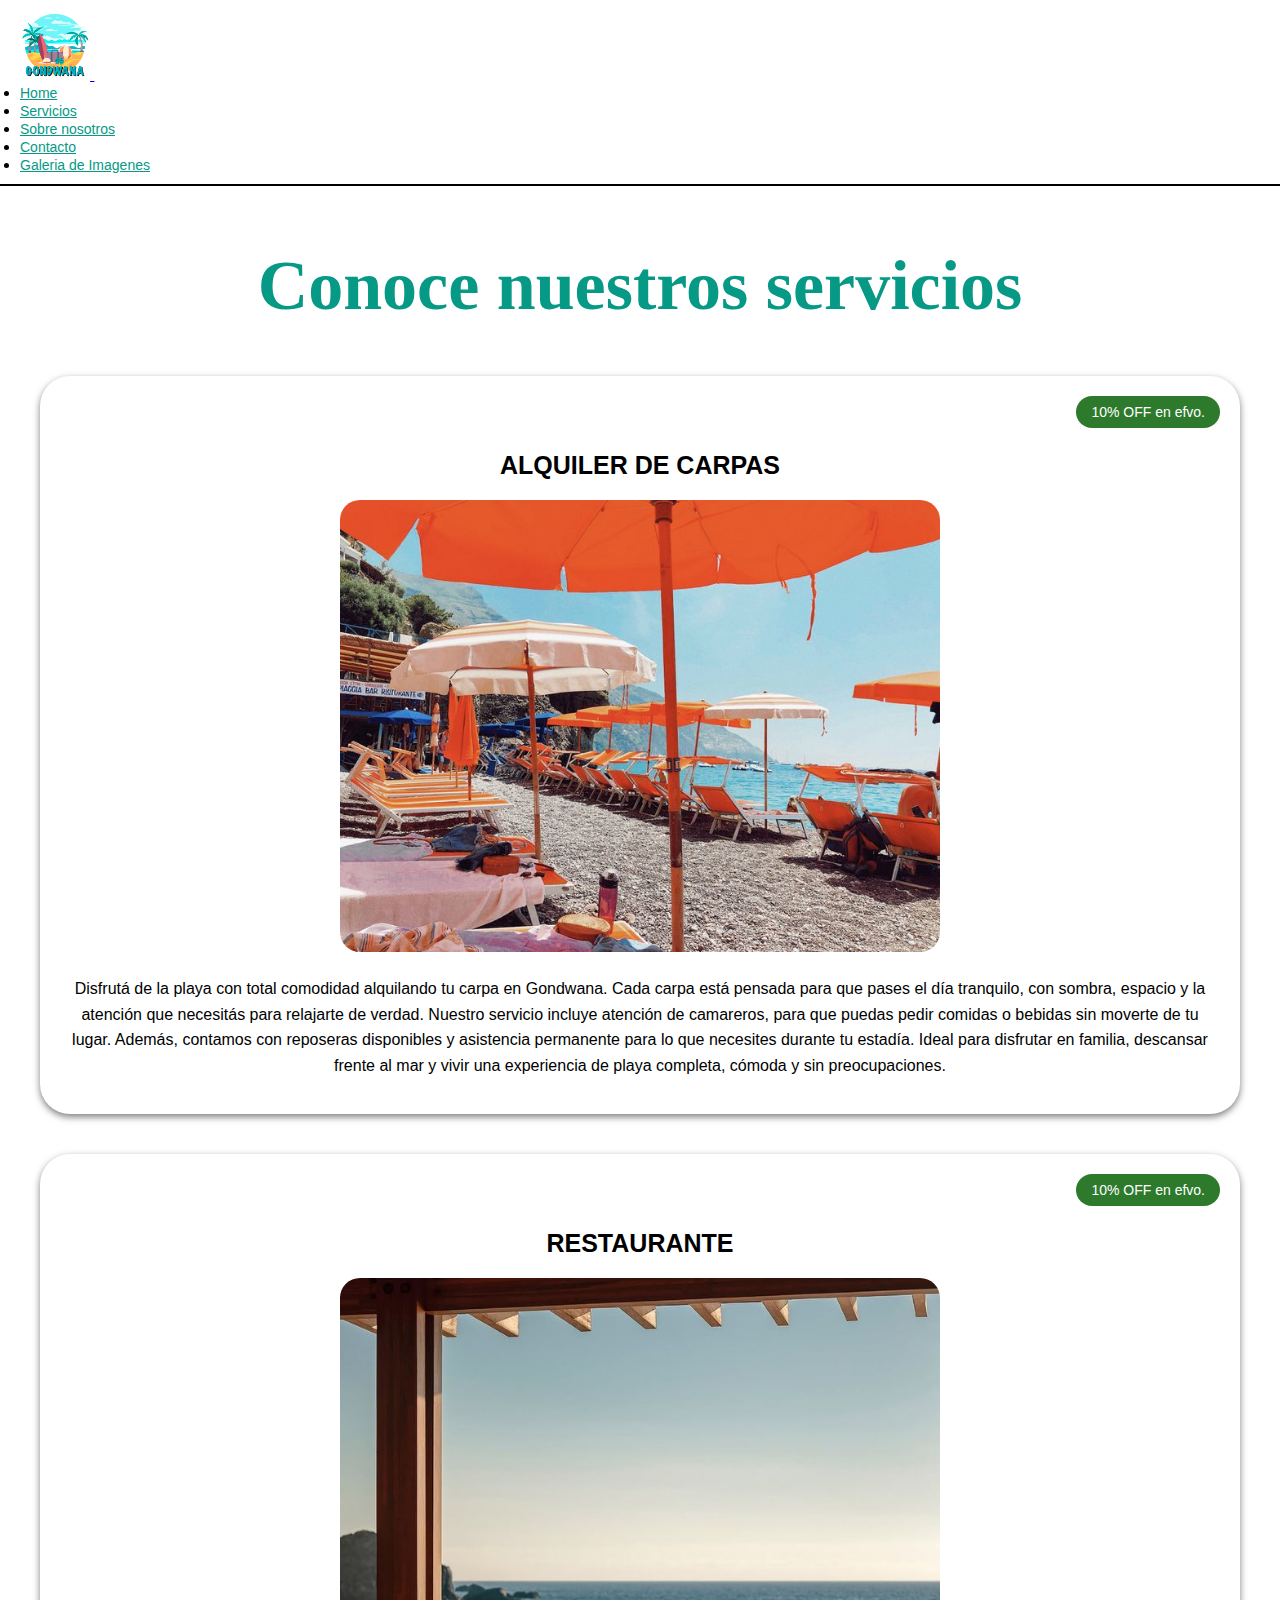
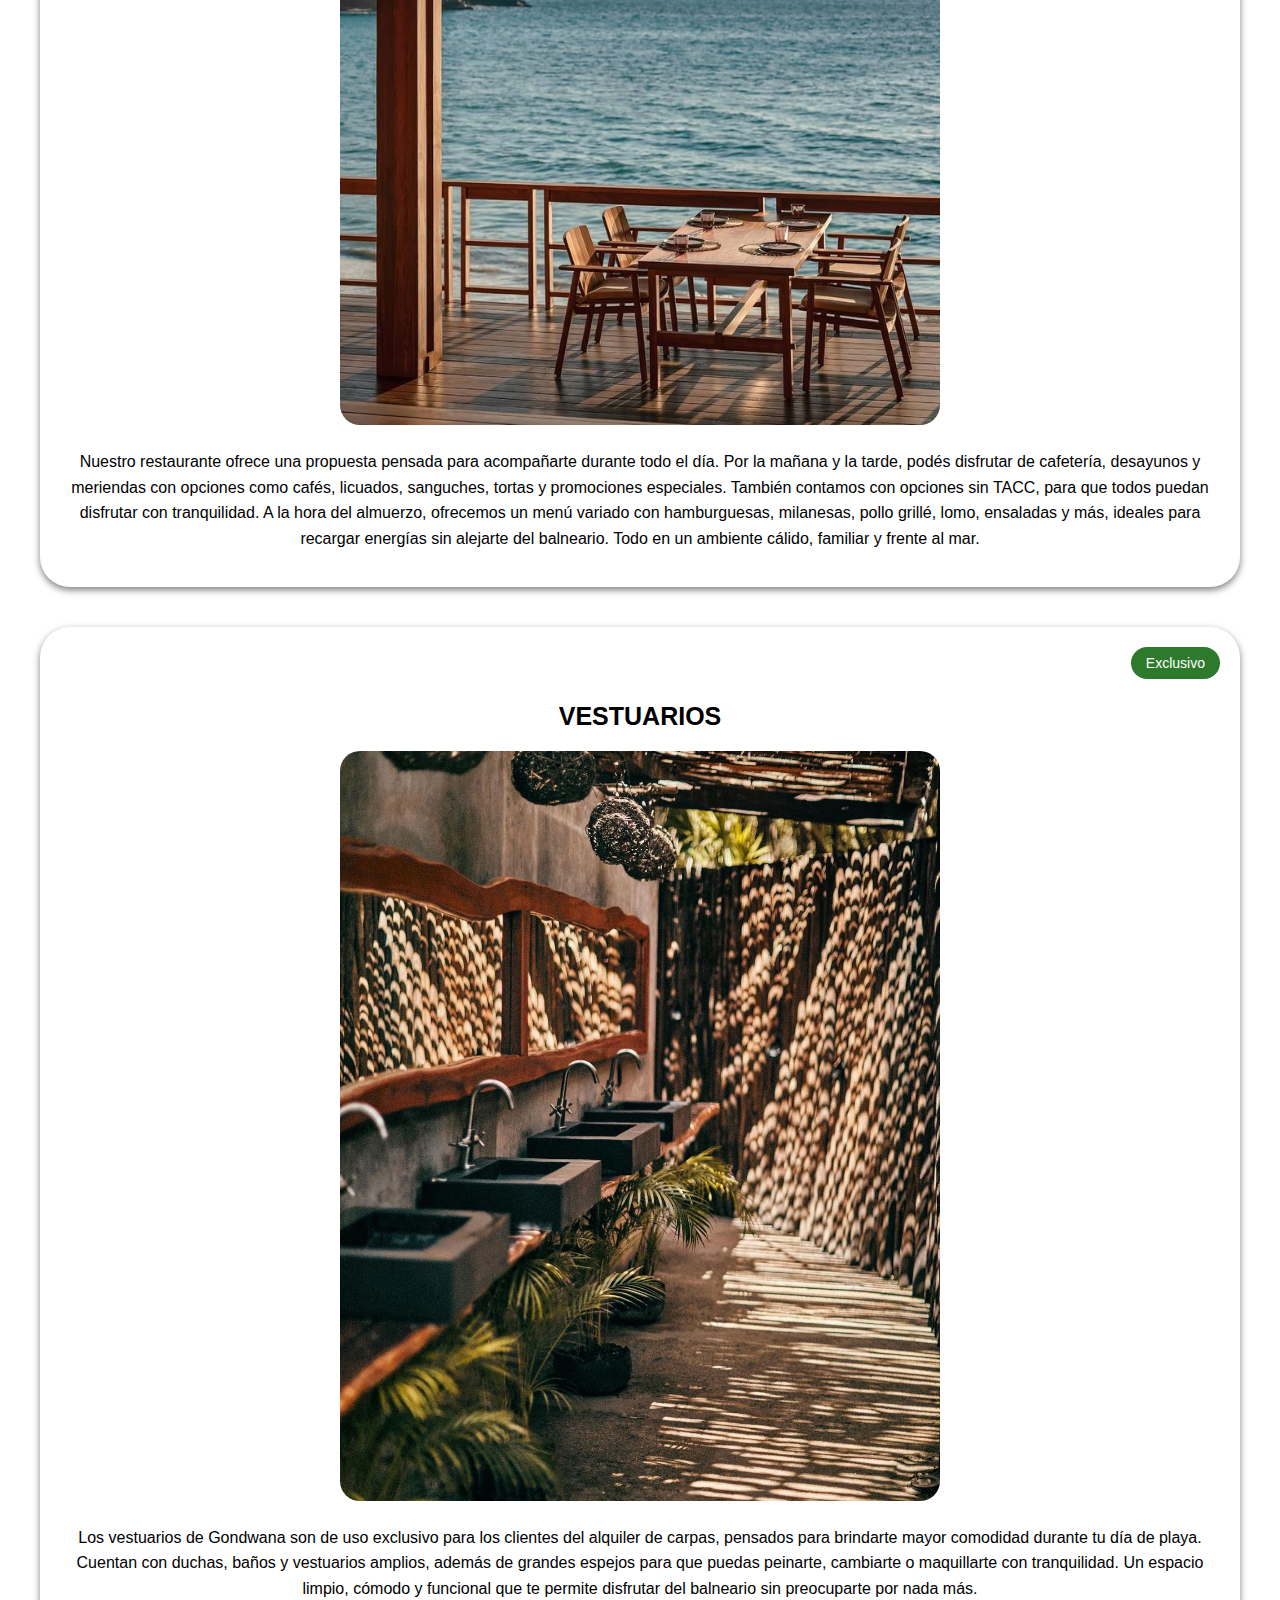
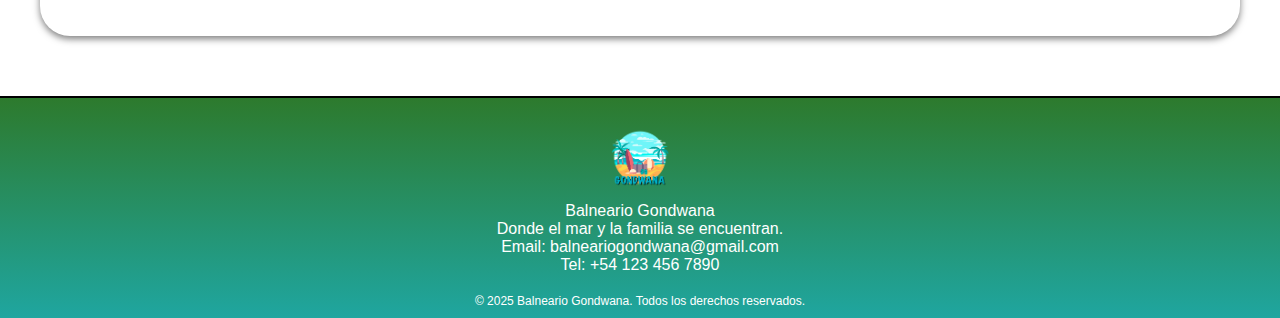
<file: Pages/servicios.html>
<!DOCTYPE html>
<html lang="en">
<head>
    <meta charset="UTF-8">
    <meta name="viewport" content="width=device-width, initial-scale=1.0">
    <title>GONDWANA</title>
    <link rel="stylesheet" href="../CSS/styles.css">
   
    <link rel="preconnect" href="https://fonts.googleapis.com">
    <link rel="preconnect" href="https://fonts.gstatic.com" crossorigin>
    <link href="https://fonts.googleapis.com/css2?family=Delius+Swash+Caps&display=swap" rel="stylesheet">
    <link rel="preconnect" href="https://fonts.googleapis.com">
    <link rel="preconnect" href="https://fonts.gstatic.com" crossorigin>
    <link href="https://fonts.googleapis.com/css2?family=Poppins:ital,wght@0,100;0,200;0,300;0,400;0,500;0,600;0,700;0,800;0,900;1,100;1,200;1,300;1,400;1,500;1,600;1,700;1,800;1,900&display=swap" rel="stylesheet">
   
    <link href="https://cdn.jsdelivr.net/npm/bootstrap@5.3.8/dist/css/bootstrap.min.css" rel="stylesheet" integrity="sha384-sRIl4kxILFvY47J16cr9ZwB07vP4J8+LH7qKQnuqkuIAvNWLzeN8tE5YBujZqJLB" crossorigin="anonymous">
</head>

<body class="services-page">
    <header>
        
        <nav class="navbar navbar-expand-lg bg-white sticky-top">
            <div class="container-fluid">
                
                <a class="navbar-brand" href="../index.html">
                    <img src="../img/balneariologo.png" alt="Gondwana" width="60">
                </a>
                
                <button class="navbar-toggler" type="button" data-bs-toggle="collapse" data-bs-target="#navbarNav">
                    <span class="navbar-toggler-icon"></span>
                </button>
               
                <div class="collapse navbar-collapse" id="navbarNav">
                    <ul class="navbar-nav ms-auto text-end gap-3">
                        <li class="nav-item"><a class="nav-link" href="../index.html">Home</a></li>
                        <li class="nav-item"><a class="nav-link" href="../pages/servicios.html">Servicios</a></li>
                        <li class="nav-item"><a class="nav-link" href="../pages/sobrenosotros.html">Sobre nosotros</a></li>
                        <li class="nav-item"><a class="nav-link" href="../pages/contacto.html">Contacto</a></li>
                        <li class="nav-item"><a class="nav-link" href="../pages/galeriadeimagenes.html">Galeria de Imagenes</a></li>   
                    </ul>
                </div>
            
            </div>
        </nav>

    </header>
    <main>
    <section class="services-section services-page">
        <h2>Conoce nuestros servicios</h2>

        <div class="service-container">
            <div class="service-card">
                <div class="cartel">10% OFF en efvo.</div>
                <h3>ALQUILER DE CARPAS</h3>
                <div class="imagen">
                    <img src="../img/naranja.jpg" alt="Carpas">
                </div>
                <p>Disfrutá de la playa con total comodidad alquilando tu carpa en Gondwana. Cada carpa está pensada para que pases el día tranquilo, con sombra, espacio y la atención que necesitás para relajarte de verdad.
                Nuestro servicio incluye atención de camareros, para que puedas pedir comidas o bebidas sin moverte de tu lugar. Además, contamos con reposeras disponibles y asistencia permanente para lo que necesites durante tu estadía.
                Ideal para disfrutar en familia, descansar frente al mar y vivir una experiencia de playa completa, cómoda y sin preocupaciones.</p>
            </div>

            <div class="service-card">
                <div class="cartel">10% OFF en efvo.</div>
                <h3>RESTAURANTE</h3>
                <div class="imagen">
                    <img src="../img/instagram.jpg" alt="Restaurante">
                </div>
                <p>Nuestro restaurante ofrece una propuesta pensada para acompañarte durante todo el día. Por la mañana y la tarde, podés disfrutar de cafetería, desayunos y meriendas con opciones como cafés, licuados, sanguches, tortas y promociones especiales.
                También contamos con opciones sin TACC, para que todos puedan disfrutar con tranquilidad.
                A la hora del almuerzo, ofrecemos un menú variado con hamburguesas, milanesas, pollo grillé, lomo, ensaladas y más, ideales para recargar energías sin alejarte del balneario. Todo en un ambiente cálido, familiar y frente al mar.</p>
            </div>

            <div class="service-card">
                <div class="cartel">Exclusivo</div>
                <h3>VESTUARIOS</h3>
                <div class="imagen">
                    <img src="../img/lavabo.jpg" alt="Vestuaríos">
                </div>
                <p>Los vestuarios de Gondwana son de uso exclusivo para los clientes del alquiler de carpas, pensados para brindarte mayor comodidad durante tu día de playa.
                Cuentan con duchas, baños y vestuarios amplios, además de grandes espejos para que puedas peinarte, cambiarte o maquillarte con tranquilidad.
                Un espacio limpio, cómodo y funcional que te permite disfrutar del balneario sin preocuparte por nada más.</p>
            </div>
        </div>
    </section>

    </main>

    <footer class="footer">
            <div class="footer-container">
            
                <div class="footer-logo">
                    <img src="../img/balneariologo.png" alt="Gondwana">
                    <p>Balneario Gondwana<br>Donde el mar y la familia se encuentran. <br>
                    Email: balneariogondwana@gmail.com <br> Tel: +54 123 456 7890</p>
                </div>
            </div>

            <p class="footer-copy">&copy; 2025 Balneario Gondwana. Todos los derechos reservados.</p>
    </footer>

    <script src="https://cdn.jsdelivr.net/npm/bootstrap@5.3.8/dist/js/bootstrap.bundle.min.js" integrity="sha384-FKyoEForCGlyvwx9Hj09JcYn3nv7wiPVlz7YYwJrWVcXK/BmnVDxM+D2scQbITxI" crossorigin="anonymous"></script>

</body>

</html>
</file>
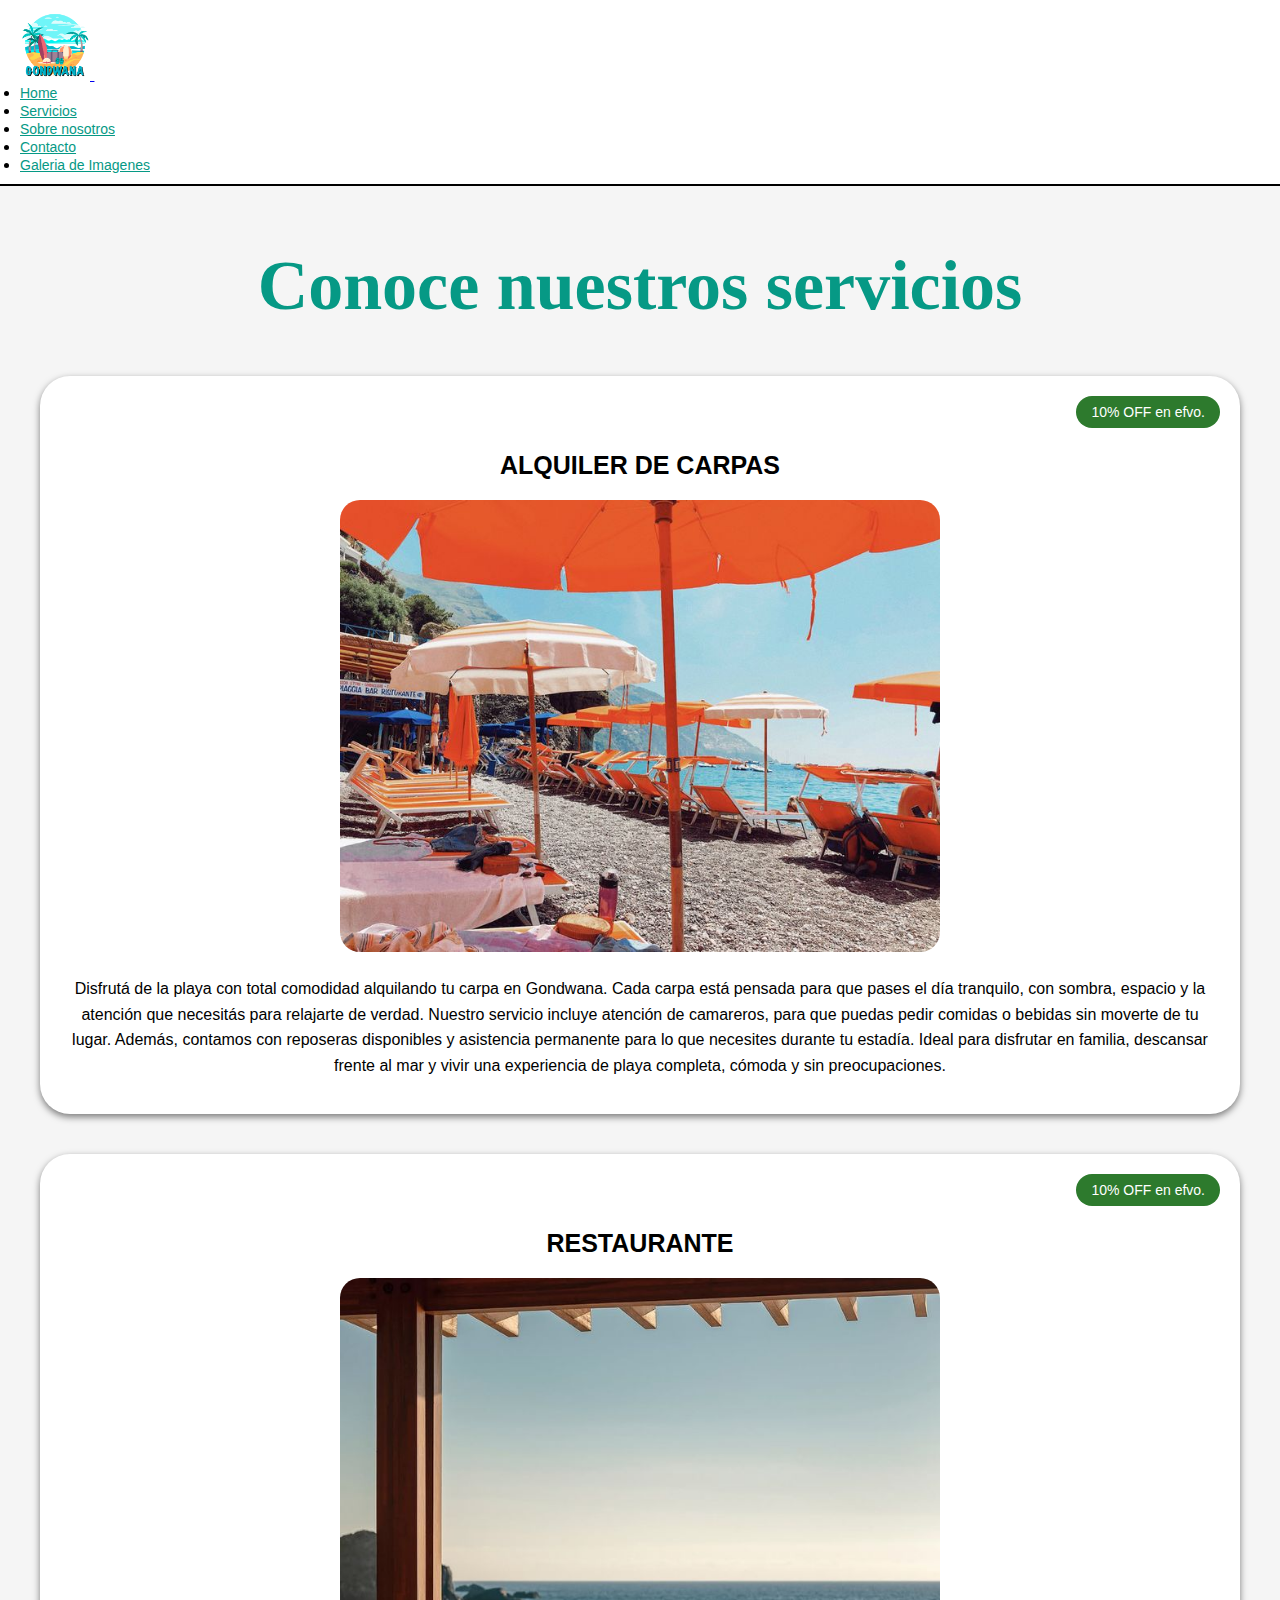
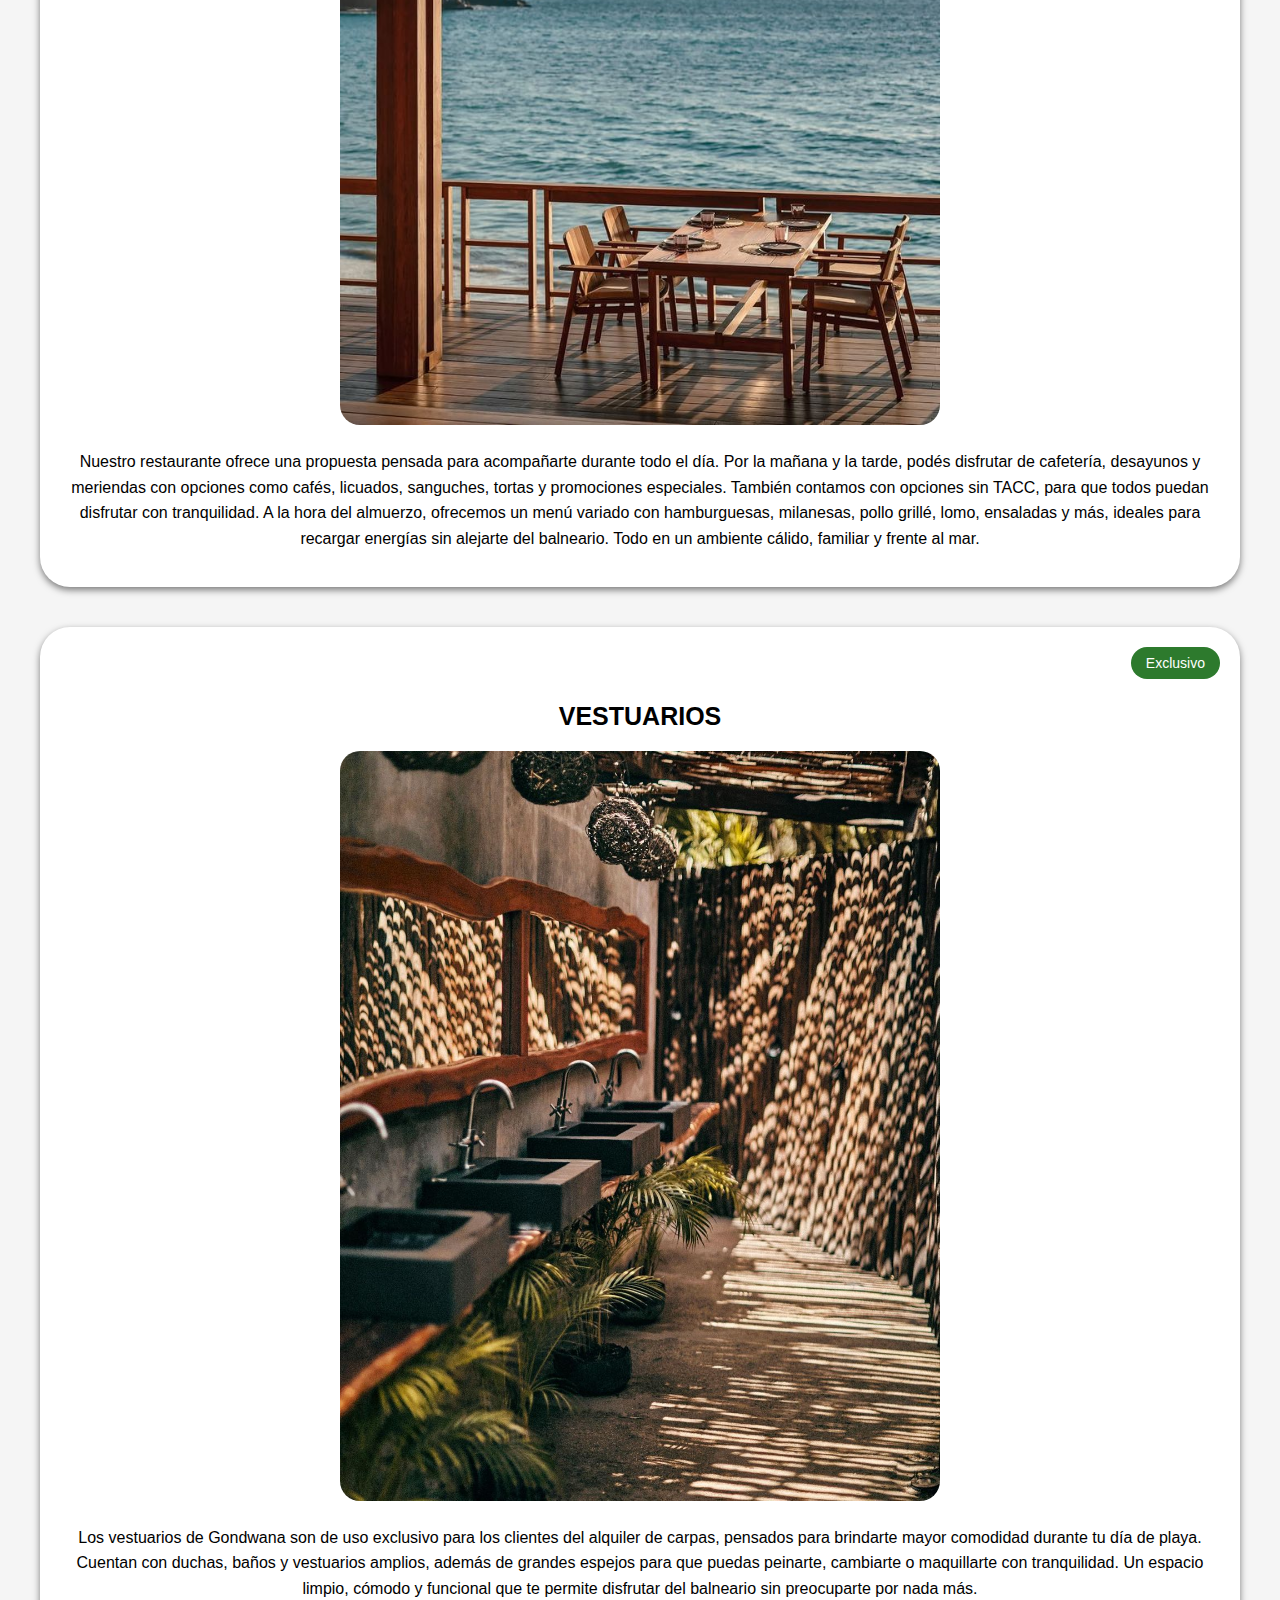
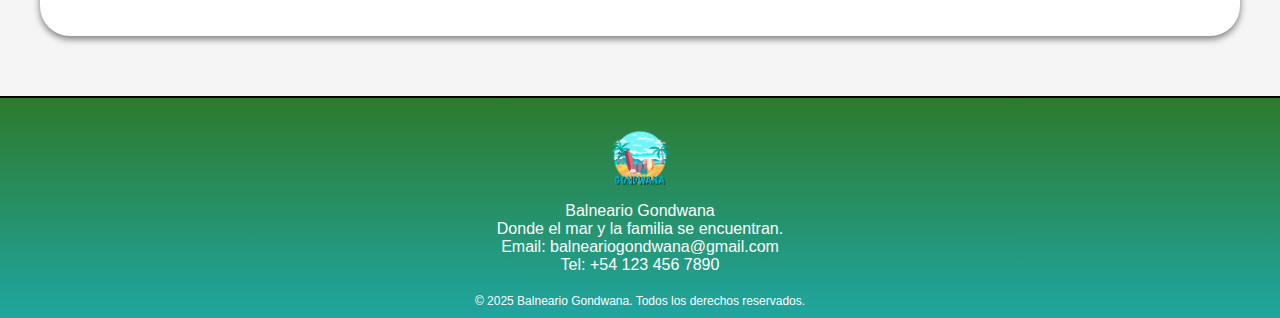
<file: pages/servicios.html>
<!DOCTYPE html>
<html lang="en">
<head>
    <meta charset="UTF-8">
    <meta name="viewport" content="width=device-width, initial-scale=1.0">
    <title>GONDWANA</title>
    <link rel="stylesheet" href="../css/styles.css">
   
    <link rel="preconnect" href="https://fonts.googleapis.com">
    <link rel="preconnect" href="https://fonts.gstatic.com" crossorigin>
    <link href="https://fonts.googleapis.com/css2?family=Delius+Swash+Caps&display=swap" rel="stylesheet">
    <link rel="preconnect" href="https://fonts.googleapis.com">
    <link rel="preconnect" href="https://fonts.gstatic.com" crossorigin>
    <link href="https://fonts.googleapis.com/css2?family=Poppins:ital,wght@0,100;0,200;0,300;0,400;0,500;0,600;0,700;0,800;0,900;1,100;1,200;1,300;1,400;1,500;1,600;1,700;1,800;1,900&display=swap" rel="stylesheet">
   
    <link href="https://cdn.jsdelivr.net/npm/bootstrap@5.3.8/dist/css/bootstrap.min.css" rel="stylesheet" integrity="sha384-sRIl4kxILFvY47J16cr9ZwB07vP4J8+LH7qKQnuqkuIAvNWLzeN8tE5YBujZqJLB" crossorigin="anonymous">
</head>

<body class="services-page">
    <header>
        
        <nav class="navbar navbar-expand-lg bg-white sticky-top">
            <div class="container-fluid">
                
                <a class="navbar-brand" href="../index.html">
                    <img src="../img/balneariologo.png" alt="Gondwana" width="60">
                </a>
                
                <button class="navbar-toggler" type="button" data-bs-toggle="collapse" data-bs-target="#navbarNav">
                    <span class="navbar-toggler-icon"></span>
                </button>
               
                <div class="collapse navbar-collapse" id="navbarNav">
                    <ul class="navbar-nav ms-auto text-end gap-3">
                        <li class="nav-item"><a class="nav-link" href="../index.html">Home</a></li>
                        <li class="nav-item"><a class="nav-link" href="../pages/servicios.html">Servicios</a></li>
                        <li class="nav-item"><a class="nav-link" href="../pages/sobrenosotros.html">Sobre nosotros</a></li>
                        <li class="nav-item"><a class="nav-link" href="../pages/contacto.html">Contacto</a></li>
                        <li class="nav-item"><a class="nav-link" href="../pages/galeriadeimagenes.html">Galeria de Imagenes</a></li>   
                    </ul>
                </div>
            
            </div>
        </nav>

    </header>
    <main>
    <section class="services-section services-page">
        <h2>Conoce nuestros servicios</h2>

        <div class="service-container">
            <div class="service-card">
                <div class="cartel">10% OFF en efvo.</div>
                <h3>ALQUILER DE CARPAS</h3>
                <div class="imagen">
                    <img src="../img/naranja.jpg" alt="Carpas">
                </div>
                <p>Disfrutá de la playa con total comodidad alquilando tu carpa en Gondwana. Cada carpa está pensada para que pases el día tranquilo, con sombra, espacio y la atención que necesitás para relajarte de verdad.
                Nuestro servicio incluye atención de camareros, para que puedas pedir comidas o bebidas sin moverte de tu lugar. Además, contamos con reposeras disponibles y asistencia permanente para lo que necesites durante tu estadía.
                Ideal para disfrutar en familia, descansar frente al mar y vivir una experiencia de playa completa, cómoda y sin preocupaciones.</p>
            </div>

            <div class="service-card">
                <div class="cartel">10% OFF en efvo.</div>
                <h3>RESTAURANTE</h3>
                <div class="imagen">
                    <img src="../img/instagram.jpg" alt="Restaurante">
                </div>
                <p>Nuestro restaurante ofrece una propuesta pensada para acompañarte durante todo el día. Por la mañana y la tarde, podés disfrutar de cafetería, desayunos y meriendas con opciones como cafés, licuados, sanguches, tortas y promociones especiales.
                También contamos con opciones sin TACC, para que todos puedan disfrutar con tranquilidad.
                A la hora del almuerzo, ofrecemos un menú variado con hamburguesas, milanesas, pollo grillé, lomo, ensaladas y más, ideales para recargar energías sin alejarte del balneario. Todo en un ambiente cálido, familiar y frente al mar.</p>
            </div>

            <div class="service-card">
                <div class="cartel">Exclusivo</div>
                <h3>VESTUARIOS</h3>
                <div class="imagen">
                    <img src="../img/lavabo.jpg" alt="Vestuaríos">
                </div>
                <p>Los vestuarios de Gondwana son de uso exclusivo para los clientes del alquiler de carpas, pensados para brindarte mayor comodidad durante tu día de playa.
                Cuentan con duchas, baños y vestuarios amplios, además de grandes espejos para que puedas peinarte, cambiarte o maquillarte con tranquilidad.
                Un espacio limpio, cómodo y funcional que te permite disfrutar del balneario sin preocuparte por nada más.</p>
            </div>
        </div>
    </section>

    </main>

    <footer class="footer">
            <div class="footer-container">
            
                <div class="footer-logo">
                    <img src="../img/balneariologo.png" alt="Gondwana">
                    <p>Balneario Gondwana<br>Donde el mar y la familia se encuentran. <br>
                    Email: balneariogondwana@gmail.com <br> Tel: +54 123 456 7890</p>
                </div>
            </div>

            <p class="footer-copy">&copy; 2025 Balneario Gondwana. Todos los derechos reservados.</p>
    </footer>

    <script src="https://cdn.jsdelivr.net/npm/bootstrap@5.3.8/dist/js/bootstrap.bundle.min.js" integrity="sha384-FKyoEForCGlyvwx9Hj09JcYn3nv7wiPVlz7YYwJrWVcXK/BmnVDxM+D2scQbITxI" crossorigin="anonymous"></script>

</body>

</html>
</file>
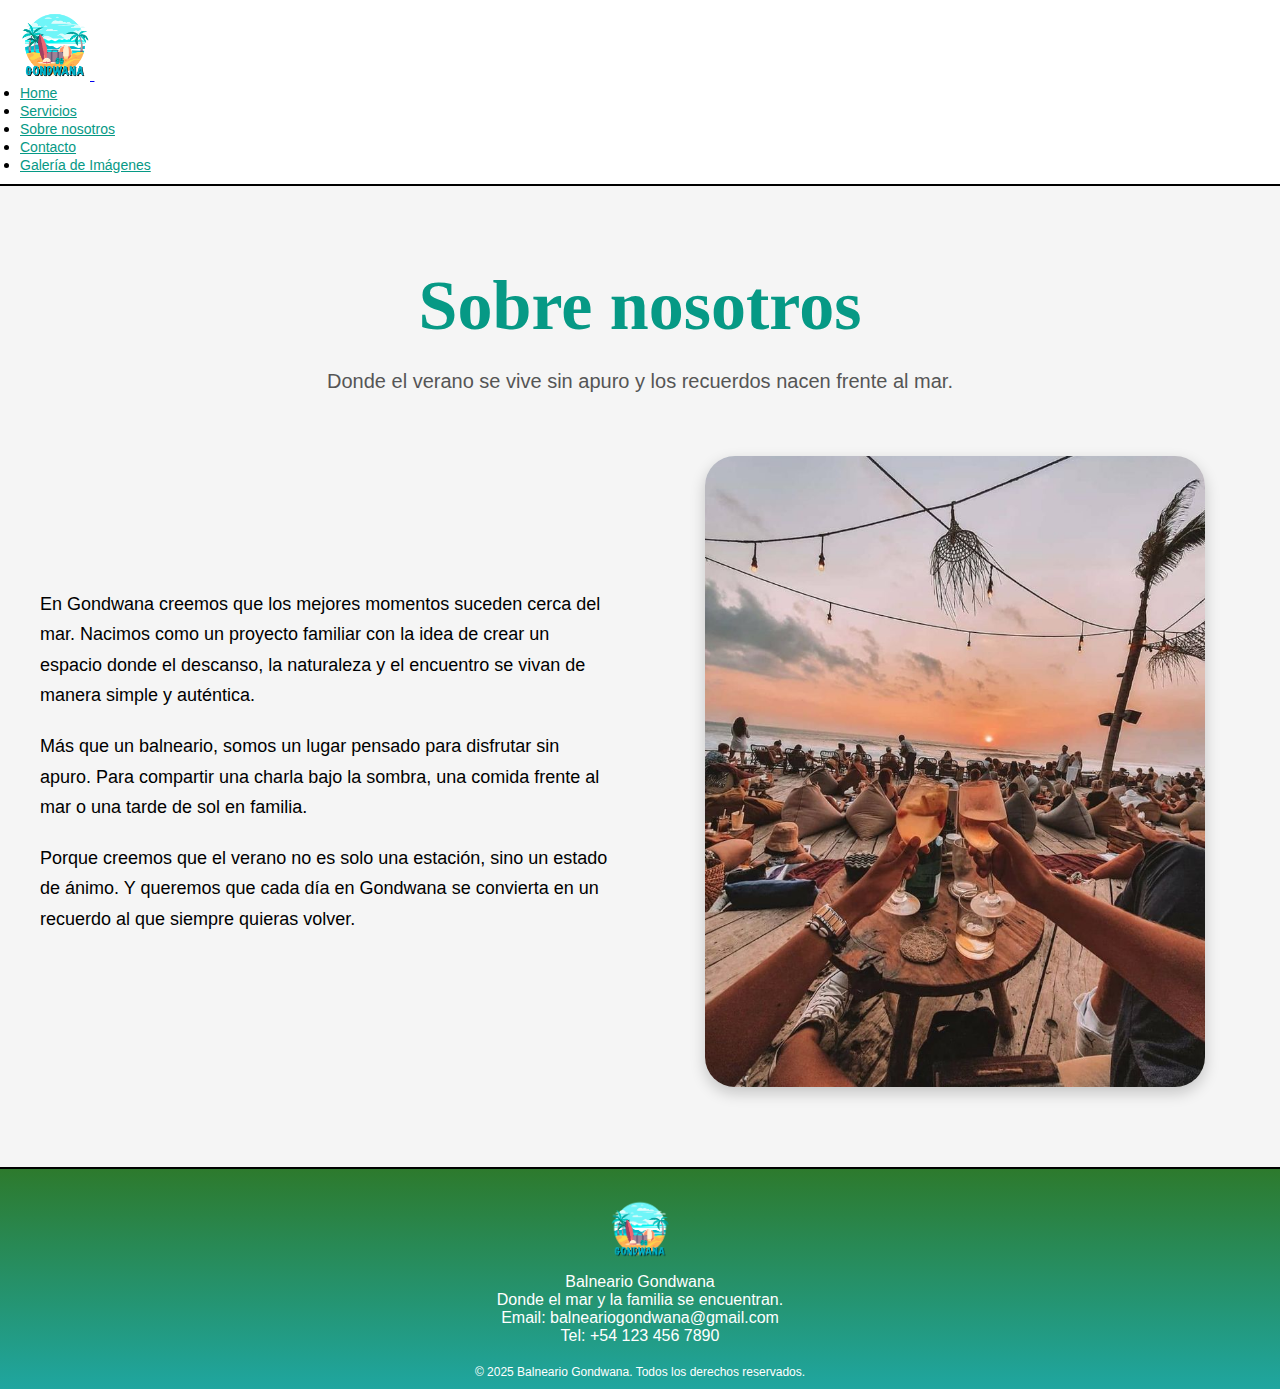
<file: Pages/sobrenosotros.html>
<!DOCTYPE html>
<html lang="en">
<head>
    <meta charset="UTF-8">
    <meta name="viewport" content="width=device-width, initial-scale=1.0">
    <title>GONDWANA</title>
    <link rel="stylesheet" href="../css/styles.css">

    <link rel="preconnect" href="https://fonts.googleapis.com">
    <link rel="preconnect" href="https://fonts.gstatic.com" crossorigin>
    <link href="https://fonts.googleapis.com/css2?family=Delius+Swash+Caps&display=swap" rel="stylesheet">
    
    <link href="https://cdn.jsdelivr.net/npm/bootstrap@5.3.8/dist/css/bootstrap.min.css" rel="stylesheet" integrity="sha384-sRIl4kxILFvY47J16cr9ZwB07vP4J8+LH7qKQnuqkuIAvNWLzeN8tE5YBujZqJLB" crossorigin="anonymous">
</head>

<body>
    <header>
        <nav class="navbar navbar-expand-lg navbar-light bg-white sticky-top">
            <div class="container-fluid">

                <a class="navbar-brand" href="../index.html">
                    <img src="../img/balneariologo.png" alt="Gondwana" width="60">
                </a>

                <button class="navbar-toggler" type="button" data-bs-toggle="collapse" data-bs-target="#navbarNav">
                    <span class="navbar-toggler-icon"></span>
                </button>

                <div class="collapse navbar-collapse" id="navbarNav">
                    <ul class="navbar-nav ms-auto text-end gap-3">
                        <li class="nav-item">
                            <a class="nav-link" href="../index.html">Home</a>
                        </li>
                        <li class="nav-item">
                            <a class="nav-link" href="./servicios.html">Servicios</a>
                        </li>
                        <li class="nav-item">
                            <a class="nav-link" href="./sobrenosotros.html">Sobre nosotros</a>
                        </li>
                        <li class="nav-item">
                            <a class="nav-link" href="./contacto.html">Contacto</a>
                        </li>
                        <li class="nav-item">
                            <a class="nav-link" href="./galeriadeimagenes.html">Galería de Imágenes</a>
                        </li>
                    </ul>
                </div>
            </div>
        </nav>
    </header>
    
    <main>
        <section class="seccion-sobrenosotros">
            <h2>Sobre nosotros</h2>
            <p class="sobre-p">Donde el verano se vive sin apuro y los recuerdos nacen frente al mar.
            </p>

            <div class="sobre-contenido">
                <div class="sobre-texto">
                <p>En Gondwana creemos que los mejores momentos suceden cerca del mar.
                Nacimos como un proyecto familiar con la idea de crear un espacio donde
                el descanso, la naturaleza y el encuentro se vivan de manera simple y auténtica.
                </p>

                <p>Más que un balneario, somos un lugar pensado para disfrutar sin apuro.
                Para compartir una charla bajo la sombra, una comida frente al mar o
                una tarde de sol en familia.
                </p>

                <p>Porque creemos que el verano no es solo una estación, sino un estado de ánimo.
                Y queremos que cada día en Gondwana se convierta en un recuerdo al que
                siempre quieras volver.
                </p>
                </div>

                <div class="sobre-imagen">
                <img src="../img/sobrenos.jpg" alt="Gondwana verano">
                </div>
            </div>
        </section>

    </main>

    <footer class="footer">
        <div class="footer-container">
        
            <div class="footer-logo">
                <img src="../img/balneariologo.png" alt="Gondwana">
                <p>Balneario Gondwana<br>Donde el mar y la familia se encuentran. <br>
                Email: balneariogondwana@gmail.com <br> Tel: +54 123 456 7890</p>
            </div>
        </div>

        <p class="footer-copy">&copy; 2025 Balneario Gondwana. Todos los derechos reservados.</p>
    </footer>
    
 
    <script src="https://cdn.jsdelivr.net/npm/bootstrap@5.3.8/dist/js/bootstrap.bundle.min.js" integrity="sha384-FKyoEForCGlyvwx9Hj09JcYn3nv7wiPVlz7YYwJrWVcXK/BmnVDxM+D2scQbITxI" crossorigin="anonymous"></script>
</body>
</html>
</file>
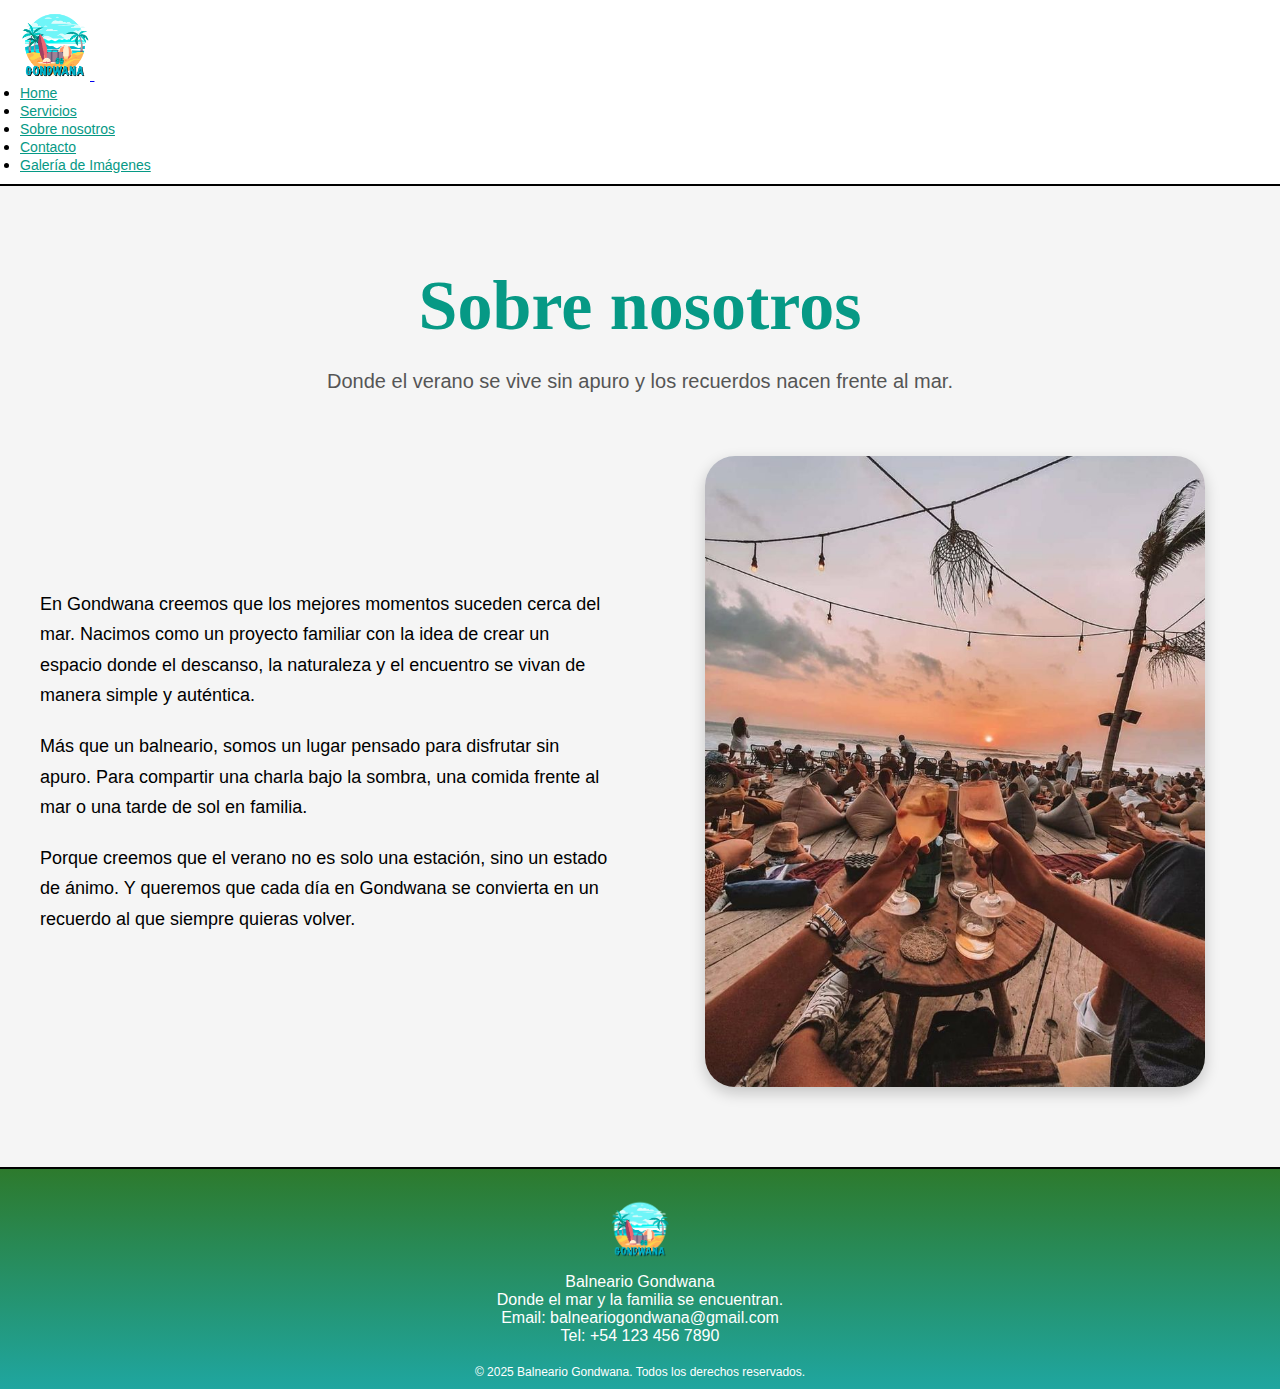
<file: pages/sobrenosotros.html>
<!DOCTYPE html>
<html lang="en">
<head>
    <meta charset="UTF-8">
    <meta name="viewport" content="width=device-width, initial-scale=1.0">
    <title>GONDWANA</title>
    <link rel="stylesheet" href="../css/styles.css">
    <!-- fix css path -->
    
    <link rel="preconnect" href="https://fonts.googleapis.com">
    <link rel="preconnect" href="https://fonts.gstatic.com" crossorigin>
    <link href="https://fonts.googleapis.com/css2?family=Delius+Swash+Caps&display=swap" rel="stylesheet">
    
    <link href="https://cdn.jsdelivr.net/npm/bootstrap@5.3.8/dist/css/bootstrap.min.css" rel="stylesheet" integrity="sha384-sRIl4kxILFvY47J16cr9ZwB07vP4J8+LH7qKQnuqkuIAvNWLzeN8tE5YBujZqJLB" crossorigin="anonymous"></head>
</head>

<body>
    <header>
        <nav class="navbar navbar-expand-lg bg-white sticky-top">
            <div class="container-fluid">
                
                <a class="navbar-brand" href="../index.html">
                    <img src="../img/balneariologo.png" alt="Gondwana" width="60">
                </a>
                
                <button class="navbar-toggler" type="button" data-bs-toggle="collapse" data-bs-target="#navbarNav">
                    <span class="navbar-toggler-icon"></span>
                </button>
               
                <div class="collapse navbar-collapse" id="navbarNav">
                    <ul class="navbar-nav ms-auto text-end gap-3">
                        <li class="nav-item">
                            <a class="nav-link" href="/proyecto-web-balneario-gondwana/index.html">Home</a>
                        </li>
                        <li class="nav-item">
                            <a class="nav-link" href="/proyecto-web-balneario-gondwana/pages/servicios.html">Servicios</a>
                        </li>
                        <li class="nav-item">
                            <a class="nav-link" href="/proyecto-web-balneario-gondwana/pages/sobrenosotros.html">Sobre nosotros</a>
                        </li>
                        <li class="nav-item">
                            <a class="nav-link" href="/proyecto-web-balneario-gondwana/pages/contacto.html">Contacto</a>
                        </li>
                        <li class="nav-item">
                            <a class="nav-link" href="/proyecto-web-balneario-gondwana/pages/galeriadeimagenes.html">Galería de Imágenes</a>
                        </li>
                    </ul>
                </div>
            
            </div>
        </nav>
    </header>
    
    <main>
        <section class="seccion-sobrenosotros">
            <h2>Sobre nosotros</h2>
            <p class="sobre-p">Donde el verano se vive sin apuro y los recuerdos nacen frente al mar.
            </p>

            <div class="sobre-contenido">
                <div class="sobre-texto">
                <p>En Gondwana creemos que los mejores momentos suceden cerca del mar.
                Nacimos como un proyecto familiar con la idea de crear un espacio donde
                el descanso, la naturaleza y el encuentro se vivan de manera simple y auténtica.
                </p>

                <p>Más que un balneario, somos un lugar pensado para disfrutar sin apuro.
                Para compartir una charla bajo la sombra, una comida frente al mar o
                una tarde de sol en familia.
                </p>

                <p>Porque creemos que el verano no es solo una estación, sino un estado de ánimo.
                Y queremos que cada día en Gondwana se convierta en un recuerdo al que
                siempre quieras volver.
                </p>
                </div>

                <div class="sobre-imagen">
                <img src="../img/sobrenos.jpg" alt="Gondwana verano">
                </div>
            </div>
        </section>

    </main>

    <footer class="footer">
        <div class="footer-container">
        
            <div class="footer-logo">
                <img src="../img/balneariologo.png" alt="Gondwana">
                <p>Balneario Gondwana<br>Donde el mar y la familia se encuentran. <br>
                Email: balneariogondwana@gmail.com <br> Tel: +54 123 456 7890</p>
            </div>
        </div>

        <p class="footer-copy">&copy; 2025 Balneario Gondwana. Todos los derechos reservados.</p>
    </footer>
    
 
    <script src="https://cdn.jsdelivr.net/npm/bootstrap@5.3.8/dist/js/bootstrap.bundle.min.js" integrity="sha384-FKyoEForCGlyvwx9Hj09JcYn3nv7wiPVlz7YYwJrWVcXK/BmnVDxM+D2scQbITxI" crossorigin="anonymous"></script>
</body>
</html>
</file>
<file: css/styles.css>
/* COLORES */
/* FUENTES*/
/* MEDIDAS*/
/* MOBILE */
/* TABLET */
/* DESKTOP */
/* TITULO PRINCIPAL */
@media (max-width: 768px) {
  .bienvenida h1 {
    font-size: 60px;
  }
  .bienvenida h2 {
    font-size: 20px;
    padding: 0 10px;
  }
}
@media (min-width: 769px) and (max-width: 1023px) {
  .bienvenida h1 {
    font-size: 90px;
  }
  .bienvenida h2 {
    font-size: 28px;
  }
}
.bienvenida {
  background-image: url(../img/amanecer.jpg);
  height: 80vh;
  background-repeat: no-repeat;
  background-position: center;
  background-attachment: fixed;
  background-size: cover;
  display: flex;
  flex-direction: column;
  justify-content: space-evenly;
  align-items: center;
}

.bienvenida h1 {
  font-size: 150px;
  color: white;
  text-shadow: 2px 2px 6px black;
  font-family: "Yesteryear", cursive;
  font-weight: 400;
  text-align: center;
}

.bienvenida h2 {
  font-family: "Delius Swash Caps", cursive;
  font-size: 35px;
  color: white;
  text-shadow: 1px 1px 3px black;
  text-align: center;
}

.bienvenida a {
  text-decoration: none;
  font-size: 20px;
  background-color: rgb(255, 128, 37);
  padding: 15px 25px;
  border-radius: 35px;
  color: #fff;
}

@media (max-width: 768px) {
  .index-page .service-container {
    grid-template-columns: 1fr;
  }
  .index-page .services-section h2 {
    font-size: 40px;
  }
  .contacto-form .boton {
    width: 100%;
  }
  .sobre-contenido {
    flex-direction: column;
    gap: 40px;
  }
}
@media (min-width: 769px) and (max-width: 1023px) {
  .index-page .service-container {
    grid-template-columns: repeat(2, 1fr);
  }
  .index-page .services-section h2 {
    font-size: 55px;
  }
}
@media (min-width: 1024px) {
  .index-page .service-container {
    grid-template-columns: repeat(3, 1fr);
  }
}
/*hay animaciones*/
@keyframes fade-up {
  from {
    opacity: 0;
    transform: translateY(40px);
  }
  to {
    opacity: 1;
    transform: translateY(0);
  }
}
.services-section {
  background-color: #f5f5f5;
  text-align: center;
  padding: 60px 20px;
}

.services-section h2 {
  font-size: 70px;
  margin-bottom: 65px;
  color: rgb(6, 153, 133);
  font-family: "Yesteryear", cursive;
}

.index-page .service-container {
  display: grid;
  grid-template-columns: repeat(3, 1fr);
  gap: 30px;
  justify-items: center;
}

.service-card {
  text-align: center;
  padding: 35px 25px;
  border-radius: 30px;
  background-color: #fff;
  position: relative;
  box-shadow: 0 3px 7px black;
  transition: transform 0.04s ease, box-shadow 0.4s ease;
}

.index-page .service-card {
  opacity: 0;
  transform: translateY(40px);
  animation: fade-up 0.08s ease forwards;
}

.index-page .service-card:nth-child(1) {
  animation-delay: 0.1s;
}

.index-page .service-card:nth-child(2) {
  animation-delay: 0.3s;
}

.index-page .service-card:nth-child(3) {
  animation-delay: 0.5s;
}

.index-page .service-card {
  transition: transform 0.3s ease, box-shadow 0.3s ease;
}

.index-page .service-card:hover {
  transform: translateY(-10px);
  box-shadow: 0 10px 20px rgba(0, 0, 0, 0.25);
}

.index-page .service-card .imagen img {
  border-radius: 60px;
  height: 230px;
  width: 350px;
  object-fit: cover;
}

.index-page .cartel {
  position: absolute;
  top: 15px;
  right: 15px;
  background-color: #2d7a2d;
  color: white;
  padding: 10px 10px;
  font-size: 12px;
  border-radius: 25px;
}

.index-page .service-card h3 {
  font-family: Arial, Helvetica, sans-serif;
  font-size: 25px;
  padding: 20px 10px 10px;
}

.index-page .service-card p {
  font-family: Arial, Helvetica, sans-serif;
  font-size: 16px;
  text-align: center;
}

.contacto-section {
  background-color: #f5f5f5;
  padding: 60px 20px;
  text-align: center;
}

.contacto-section h1 {
  font-size: 60px;
  color: rgb(6, 153, 133);
  font-family: "Yesteryear", cursive;
  margin-bottom: 20px;
}

.contacto-section p {
  font-size: 18px;
  margin-bottom: 40px;
}

.contacto-form {
  max-width: 600px;
  margin: 0 auto;
  display: flex;
  flex-direction: column;
  gap: 15px;
}

.contacto-form input,
.contacto-form textarea {
  padding: 15px;
  border-radius: 10px;
  border: 1px solid #ccc;
  font-size: 16px;
  width: 100%;
  font-family: Arial, Helvetica, sans-serif;
}

.contacto-form textarea {
  resize: none;
}

.contacto-form .boton {
  width: 50%;
  margin: 0 auto;
}

.seccion-sobrenosotros {
  background-color: #f5f5f5;
  padding: 80px 20px;
  text-align: center;
}

.seccion-sobrenosotros h2 {
  font-size: 70px;
  color: rgb(6, 153, 133);
  font-family: "Yesteryear", cursive;
  margin-bottom: 20px;
}

.sobre-p {
  font-size: 20px;
  color: #555;
  max-width: 700px;
  margin: 0 auto 60px;
  line-height: 1.5;
}

.sobre-contenido {
  display: flex;
  align-items: center;
  justify-content: space-between;
  gap: 60px;
  max-width: 1200px;
  margin: 0 auto;
}

.sobre-texto {
  flex: 1;
  text-align: left;
}

.sobre-texto p {
  font-size: 18px;
  line-height: 1.7;
  margin-bottom: 20px;
  color: #000000;
}

.sobre-imagen {
  flex: 1;
  display: flex;
  justify-content: center;
}

.sobre-imagen img {
  width: 100%;
  max-width: 500px;
  border-radius: 30px;
  box-shadow: 0 6px 15px rgba(0, 0, 0, 0.2);
  object-fit: cover;
}

.footer {
  background: linear-gradient(180deg, #2d7a2d 0%, #1fa6a0 100%);
  color: white;
  padding: 30px 20px 10px;
  text-align: center;
  border-top: 2px solid black;
}

.footer-container {
  display: flex;
  flex-direction: column;
  align-items: center;
  gap: 15px;
  margin-bottom: 20px;
}

.footer-logo img {
  width: 60px;
  margin-bottom: 10px;
}

.footer-copy {
  font-size: 12px;
}

* {
  padding: 0%;
  margin: 0%;
  box-sizing: border-box;
}

body {
  font-family: arial, helvetica, sans-serif;
  display: flex;
  flex-direction: column;
}

.boton {
  display: inline-block;
  padding: 15px 40px;
  background-color: rgb(255, 128, 37);
  border-radius: 40px;
  margin-top: 20px;
  cursor: pointer;
  transition: all 0.3s ease;
}

.boton a {
  color: #f5f5f5;
  text-decoration: none;
  display: block;
}

.boton:hover {
  background-color: rgb(130, 60, 10);
  transform: scale(1.05);
}

.navbar {
  padding: 10px 20px;
  background-color: white;
  border-bottom: 2px solid rgb(0, 0, 0);
}

.navbar-brand img {
  width: 70px;
}

.nav-link {
  color: rgb(6, 153, 133);
  font-size: 14px;
  font-family: Arial, Helvetica, sans-serif;
}
.nav-link:hover {
  color: rgb(4, 120, 104);
}

.navbar .nav-link:hover {
  color: rgb(4, 120, 104);
}

.navbar-toggler {
  border: none;
}

.index-page {
  overflow-x: hidden;
}

@media (max-width: 768px) {
  .services-page .services-section h2 {
    font-size: 40px;
  }
  .services-page .service-card {
    padding: 25px 15px;
  }
  .services-page .service-card h3 {
    font-size: 22px;
    margin-top: 20px;
  }
  .services-page .service-card .cartel {
    position: relative;
    top: auto;
    right: auto;
    margin-bottom: 15px;
  }
}
@media (min-width: 769px) and (max-width: 1023px) {
  .services-page .services-section h2 {
    font-size: 55px;
  }
}
.services-page .services-section {
  display: flex;
  flex-direction: column;
  align-items: center;
  padding: 60px 20px;
}

.services-page .services-section h2 {
  font-family: "Yesteryear", cursive;
  color: rgb(6, 153, 133);
  text-align: center;
  font-size: 70px;
  margin-bottom: 50px;
}

.services-page .service-container {
  display: flex;
  flex-direction: column;
  gap: 40px;
  width: 100%;
  max-width: 1200px;
}

.services-page .service-card {
  width: 100%;
  background-color: #fff;
  padding: 35px 25px;
  border-radius: 30px;
  text-align: center;
  position: relative;
  box-shadow: 0 3px 7px rgba(0, 0, 0, 0.5);
}

.services-page .service-card .cartel {
  position: absolute;
  top: 20px;
  right: 20px;
  background-color: #2d7a2d;
  color: white;
  padding: 8px 15px;
  border-radius: 25px;
  font-size: 14px;
  max-width: 200px;
  white-space: nowrap;
  overflow: hidden;
  text-overflow: ellipsis;
  z-index: 2;
}

.services-page .service-card h3 {
  font-family: Arial, Helvetica, sans-serif;
  font-size: 25px;
  margin-top: 40px;
  margin-bottom: 20px;
}

.services-page .service-card .imagen img {
  width: 100%;
  max-width: 600px;
  height: auto;
  border-radius: 20px;
  margin-bottom: 20px;
}

.services-page .service-card p {
  font-family: Arial, Helvetica, sans-serif;
  font-size: 16px;
  line-height: 1.6;
}

@media (max-width: 768px) {
  .contacto-section h1 {
    font-size: 40px;
  }
}
@media (min-width: 769px) and (max-width: 1023px) {
  .contacto-section p {
    font-size: 16px;
  }
}
.sobrenosotros-pages {
  background-color: #f5f5f5;
}

@media (max-width: 768px) {
  .carousel-galeria img {
    height: 300px;
  }
}
@media (min-width: 769px) and (max-width: 1023px) {
  .carousel-galeria img {
    height: 450px;
  }
}
.carousel-galeria {
  width: 100%;
  max-width: 1200px;
  margin: 40px auto;
}

.carousel-galeria .carousel-inner {
  width: 100%;
}

.carousel-galeria img {
  width: 100%;
  height: 550px;
  object-fit: contain;
  object-position: center;
  display: block;
  margin: 0 auto;
}

.carousel-control-prev-icon,
.carousel-control-next-icon {
  filter: invert(1);
}

/*# sourceMappingURL=styles.css.map */
</file>
<file: CSS/styles.css>
* {
    padding: 0;
    margin: 0;
    box-sizing: border-box;
}

body {
    font-family: Arial, Helvetica, sans-serif;
    display: flex;
    flex-direction: column;
}

/* ================== NAVBAR BOOTSTRAP ================== */
.navbar {
    padding: 10px 20px;
    background-color: white;
    border-bottom: 2px solid rgb(0, 0, 0);
}

.navbar-brand img {
    width: 70px;
}

.navbar .nav-link {
    color: rgb(6, 153, 133);
    font-size: 14px;
    font-family: Arial, Helvetica, sans-serif;
}

.navbar .nav-link:hover {
    color: rgb(4, 120, 104);
}

.navbar-toggler {
    border: none;
}

/* ================== BIENVENIDA ================== */
.bienvenida {
    background-image: url(../IMG/16ef67b743637660e4f68eb1c3aa62f4.jpg);
    height: 80vh;
    background-repeat: no-repeat;
    background-position: center;
    background-attachment: fixed;
    background-size: cover;
    display: flex;
    flex-direction: column;
    justify-content: space-evenly;
    align-items: center;
}

.bienvenida h1 {
    font-size: 150px;
    color: white;
    text-shadow: 2px 2px 6px black;
    font-family: "Yesteryear", cursive;
    font-weight: 400;
    text-align: center;
}

.bienvenida h2 {
    font-family: "Delius Swash Caps", cursive;
    font-size: 35px;
    color: white;
    text-shadow: 1px 1px 3px black;
    text-align: center;
}

.bienvenida a {
    text-decoration: none;
    font-size: 20px;
    background-color: rgb(255, 128, 37);
    padding: 15px 25px;
    border-radius: 35px;
    color: #fff;
}

/* ================== BOTON ================== */
.boton {
    display: inline-block;
    padding: 15px 40px;
    background-color: rgb(255, 128, 37);
    border-radius: 40px;
    margin-top: 20px;
    cursor: pointer;
    transition: all 0.3s ease;
}

.boton a {
    color: #f5f5f5;
    text-decoration: none;
    display: block;
}

.boton:hover {
    background-color: rgb(130, 60, 10);
    transform: scale(1.05);
}

/* ================== FOOTER ================== */
.footer {
    background: linear-gradient(180deg, #2d7a2d 0%, #1fa6a0 100%);
    color: white;
    padding: 30px 20px 10px;
    font-family: Arial, Helvetica, sans-serif;
    text-align: center;
    border-top: 2px solid rgb(0, 0, 0);
}

.footer-container {
    display: flex;
    flex-direction: column; 
    align-items: center;
    gap: 15px;
    margin-bottom: 20px;
}

.footer-logo img {
    width: 60px;
    margin-bottom: 10px;
}

.footer-copy {
    font-size: 12px;
    color: #ffffff;
}

/* ================== INDEX.HTML - SECCIÓN SERVICIOS ================== */
.index-page .services-section {
    background-color: #f5f5f5;
    text-align: center;
    padding: 60px 20px;
}

.index-page .services-section h2 {
    font-size: 70px;
    margin-bottom: 65px;
    color: rgb(6, 153, 133);
    font-family: "Yesteryear", cursive;
}

.index-page .service-container {
    display: grid;
    grid-template-columns: repeat(3, 1fr);
    gap: 30px;
    justify-items: center;
}

.index-page .service-card {
    text-align: center;
    padding: 35px 25px;
    border-radius: 30px;
    background-color: #fff;
    position: relative;
    box-shadow: 0 3px 7px black;
}

.index-page .service-card .imagen img {
    border-radius: 60px;
    height: 230px;
    width: 350px;
    object-fit: cover;
}

.index-page .cartel {
    position: absolute;
    top: 15px;
    right: 15px;
    background-color: #2d7a2d;
    color: white;
    padding: 10px 10px;
    font-size: 12px;
    border-radius: 25px;
}

.index-page .service-card h3 {
    font-family: Arial, Helvetica, sans-serif;
    font-size: 25px;
    padding: 20px 10px 10px;
}

.index-page .service-card p {
    font-family: Arial, Helvetica, sans-serif;
    font-size: 16px;
    text-align: center;
}

/* ================== SERVICIOS.HTML - SECCIÓN SERVICIOS ================== */
.services-page .services-section {
    display: flex;
    flex-direction: column;
    align-items: center;
    padding: 60px 20px;
}

.services-page .services-section h2 {
    font-size: 70px;
    color: rgb(6, 153, 133);
    font-family: "Yesteryear", cursive;
    margin-bottom: 50px;
    text-align: center;
}

.services-page .service-container {
    display: flex;
    flex-direction: column;
    gap: 40px;
    width: 100%;
    max-width: 1200px;
}

.services-page .service-card {
    width: 100%;
    background-color: #fff;
    padding: 35px 25px;
    border-radius: 30px;
    text-align: center;
    position: relative; 
    box-shadow: 0 3px 7px rgba(0,0,0,0.5);
}

.services-page .service-card .cartel {
    position: absolute;
    top: 20px;
    right: 20px;
    background-color: #2d7a2d;
    color: white;
    padding: 8px 15px;
    border-radius: 25px;
    font-size: 14px;
    max-width: 200px;
    white-space: nowrap;
    overflow: hidden;
    text-overflow: ellipsis;
    z-index: 2; 
}

.services-page .service-card h3 {
    font-family: Arial, Helvetica, sans-serif;
    font-size: 25px;
    margin-top: 40px; 
    margin-bottom: 20px;
}

.services-page .service-card .imagen img {
    width: 100%;
    max-width: 600px;
    height: auto;
    border-radius: 20px;
    margin-bottom: 20px;
}

.services-page .service-card p {
    font-family: Arial, Helvetica, sans-serif;
    font-size: 16px;
    line-height: 1.6;
}


/* ================== CONTACTO.HTML ================== */
.contacto-section {
    background-color: #f5f5f5;
    padding: 60px 20px;
    text-align: center;
}

.contacto-section h1 {
    font-size: 60px;
    color: rgb(6, 153, 133);
    font-family: "Yesteryear", cursive;
    margin-bottom: 20px;
}

.contacto-section p {
    font-size: 18px;
    margin-bottom: 40px;
}

.contacto-form {
    max-width: 600px;
    margin: 0 auto;
    display: flex;
    flex-direction: column;
    gap: 15px;
}

.contacto-form input,
.contacto-form textarea {
    padding: 15px;
    border-radius: 10px;
    border: 1px solid #ccc;
    font-size: 16px;
    width: 100%;
    font-family: Arial, Helvetica, sans-serif;
}

.contacto-form textarea {
    resize: none;
}

.contacto-form .boton {
    width: 50%;
    margin: 0 auto;
}

/* ===================== GALERIADEIMAGENES.HTML ================== */


.carousel-galeria {
    width: 100%;
    max-width: 1200px; 
    margin: 40px auto;
}

.carousel-galeria .carousel-inner {
    width: 100%;
}

.carousel-galeria img {
    width: 100%;
    height: 550px; 
    object-fit: contain; 
    object-position: center;
    display: block;
    margin: 0 auto;
}

.carousel-control-prev-icon,
.carousel-control-next-icon {
    filter: invert(1);
} 

/*------------------ SOBRE NOSOTROS ------------------*/

.seccion-sobrenosotros {
    background-color: #f5f5f5;
    padding: 80px 20px;
    text-align: center;
}

.seccion-sobrenosotros h2 {
    font-size: 70px;
    color: rgb(6, 153, 133);
    font-family: "Yesteryear", cursive;
    margin-bottom: 20px;
}

.sobre-p {
    font-size: 20px;
    color: #555;
    max-width: 700px;
    margin: 0 auto 60px;
    line-height: 1.5;
}

.sobre-contenido {
    display: flex;
    align-items: center;
    justify-content: space-between;
    gap: 60px;
    max-width: 1200px;
    margin: 0 auto;
}


.sobre-texto {
    flex: 1;
    text-align: left;
}

.sobre-texto p {
    font-size: 18px;
    line-height: 1.7;
    margin-bottom: 20px;
    color: #000000;
}


.sobre-imagen {
    flex: 1;
    display: flex;
    justify-content: center;
}

.sobre-imagen img {
    width: 100%;
    max-width: 500px;
    border-radius: 30px;
    box-shadow: 0 6px 15px rgba(0, 0, 0, 0.2);
    object-fit: cover;
}

/* ================== MEDIA QUERIES ================== */
@media (max-width: 768px) {

    /* BIENVENIDA */
    .bienvenida h1 { font-size: 60px; }
    .bienvenida h2 { font-size: 20px; padding: 0 10px; }

    /* INDEX */
    .index-page .service-container { grid-template-columns: 1fr; }
    .index-page .service-card { width: 100%; max-width: 400px; }
    .index-page .service-card .imagen img { width: 100%; height: auto; }

    /* SERVICIOS */
    .services-page .services-section h2 { font-size: 40px; }
    .services-page .service-card { padding: 25px 15px; }
    .services-page .service-card .imagen img { max-width: 100%; }
    .services-page .cartel {
        top: 10px;
        right: 10px;
        font-size: 12px;
        padding: 6px 10px;
        border-radius: 20px;
        position: relative;
        margin-bottom: 10px;
    }

    /* CONTACTO */
    .contacto-section h1 { font-size: 40px; }
    .contacto-section p { font-size: 16px; }
    .contacto-form .boton { width: 100%; }
    .contacto-form input, .contacto-form textarea { font-size: 14px; padding: 12px; }

    /* FOOTER */
    .footer-container { flex-direction: column; align-items: center; }
    .footer-links a { font-size: 16px; }
    .footer-contact p { font-size: 14px; }

    /* SERVICIOS.HTML*/
    .services-page .services-section h2 {
        font-size: 40px;
    }

    .services-page .service-card {
        padding: 25px 15px;
    }

    .services-page .service-card .imagen img {
        max-width: 100%;
    }

    .services-page .service-card h3 {
        font-size: 22px;
        margin-top: 20px; 
    }

    .services-page .service-card .cartel {
        top: 10px;
        right: 10px;
        font-size: 12px;
        padding: 6px 10px;
    }

    /* SOBRE NOSOTROS HTML*/
     .seccion-sobrenosotros h2 {
        font-size: 60px;
    }

    .sobre-p {
        font-size: 18px;
        margin-bottom: 40px;
    }

    .sobre-contenido {
        flex-direction: column;
        gap: 40px;
    }

    .sobre-texto {
        text-align: center;
    }

    .sobre-texto p {
        font-size: 16px;
    }

    .sobre-imagen img {
        max-width: 100%;
    }

}

  /* GALERIA DE IMAGENES */
  
    @media (min-width: 992px) {
    #carouselExample {
        width: 1000px;
        max-width: 1000px;
        margin: 0 auto;
    }

    .carousel-item {
        max-height: 1000px;   /* AJUSTÁ este valor */
    }

    .carousel-item img {
        width: 1000px;
        height: 700px;
        object-fit: contain;
        object-position: center;
    }
}
</file>
